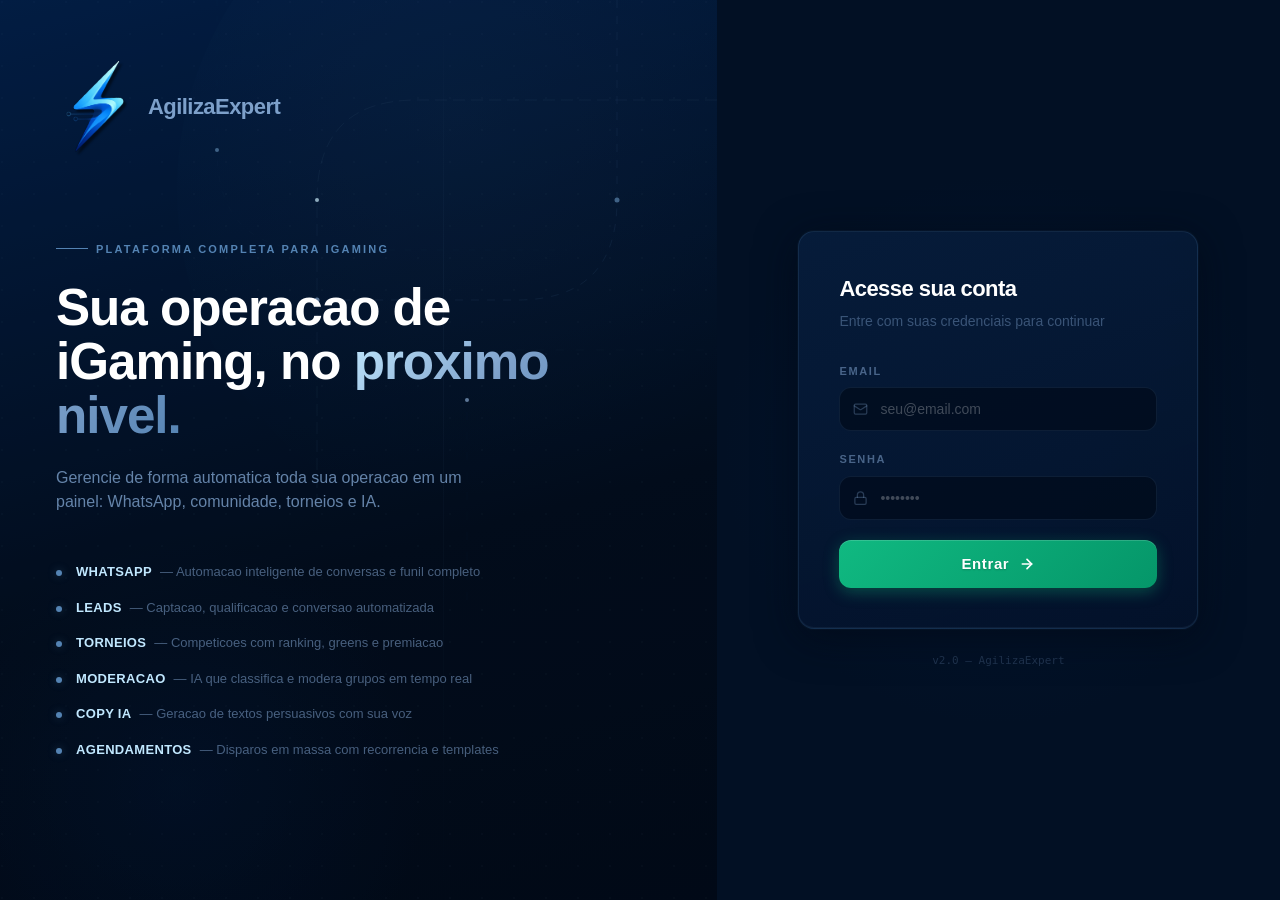
<file: index.html>
<!DOCTYPE html>
<html lang="pt-BR">
  <head>
    <meta charset="UTF-8" />
    <meta name="viewport" content="width=device-width, initial-scale=1.0" />
    <title>Allan Cabral - Leads Dashboard</title>
    <meta name="description" content="Dashboard de gerenciamento de leads - Allan Cabral" />
    <meta http-equiv="Content-Security-Policy" content="default-src 'self'; script-src 'self'; style-src 'self' 'unsafe-inline' https://fonts.googleapis.com; font-src 'self' data: https://fonts.gstatic.com; img-src 'self' data: blob: https:; connect-src 'self' https://albdkqpvoyfhziozgwlk.supabase.co wss://albdkqpvoyfhziozgwlk.supabase.co https://n8n-gend.srv1431760.hstgr.cloud https://n8n-n8n.04qisd.easypanel.host https://pedrooberlaender.uazapi.com; media-src 'self' blob: https://albdkqpvoyfhziozgwlk.supabase.co https://pedrooberlaender.uazapi.com; frame-src 'none'; object-src 'none'; base-uri 'self'" />
    <meta name="referrer" content="strict-origin-when-cross-origin" />
    <meta http-equiv="X-Content-Type-Options" content="nosniff" />
    <link rel="icon" type="image/svg+xml" href="./favicon.svg" />
    <link rel="preconnect" href="https://fonts.googleapis.com" />
    <link rel="preconnect" href="https://fonts.gstatic.com" crossorigin />
    <link href="https://fonts.googleapis.com/css2?family=Inter:wght@300;400;500;600;700;800&family=JetBrains+Mono:wght@400;500;600;700&family=Outfit:wght@300;400;500;600;700;800&family=Sora:wght@300;400;500;600;700;800&display=swap" rel="stylesheet" />
    <script type="module" crossorigin src="./assets/index-CDcN_D5j.js"></script>
    <link rel="modulepreload" crossorigin href="./assets/vendor-react-DMgpEtxc.js">
    <link rel="modulepreload" crossorigin href="./assets/vendor-supabase-DiuhUtcJ.js">
    <link rel="modulepreload" crossorigin href="./assets/vendor-utils-t7iXXqSM.js">
    <link rel="modulepreload" crossorigin href="./assets/vendor-charts-fhpSPtKL.js">
    <link rel="stylesheet" crossorigin href="./assets/index-CGCrNvKl.css">
  </head>
  <body class="bg-surface text-txt antialiased">
    <div id="root"></div>
  </body>
</html>
</file>
<file: assets/index-CGCrNvKl.css>
*,:before,:after{--tw-border-spacing-x: 0;--tw-border-spacing-y: 0;--tw-translate-x: 0;--tw-translate-y: 0;--tw-rotate: 0;--tw-skew-x: 0;--tw-skew-y: 0;--tw-scale-x: 1;--tw-scale-y: 1;--tw-pan-x: ;--tw-pan-y: ;--tw-pinch-zoom: ;--tw-scroll-snap-strictness: proximity;--tw-gradient-from-position: ;--tw-gradient-via-position: ;--tw-gradient-to-position: ;--tw-ordinal: ;--tw-slashed-zero: ;--tw-numeric-figure: ;--tw-numeric-spacing: ;--tw-numeric-fraction: ;--tw-ring-inset: ;--tw-ring-offset-width: 0px;--tw-ring-offset-color: #fff;--tw-ring-color: rgb(59 130 246 / .5);--tw-ring-offset-shadow: 0 0 #0000;--tw-ring-shadow: 0 0 #0000;--tw-shadow: 0 0 #0000;--tw-shadow-colored: 0 0 #0000;--tw-blur: ;--tw-brightness: ;--tw-contrast: ;--tw-grayscale: ;--tw-hue-rotate: ;--tw-invert: ;--tw-saturate: ;--tw-sepia: ;--tw-drop-shadow: ;--tw-backdrop-blur: ;--tw-backdrop-brightness: ;--tw-backdrop-contrast: ;--tw-backdrop-grayscale: ;--tw-backdrop-hue-rotate: ;--tw-backdrop-invert: ;--tw-backdrop-opacity: ;--tw-backdrop-saturate: ;--tw-backdrop-sepia: ;--tw-contain-size: ;--tw-contain-layout: ;--tw-contain-paint: ;--tw-contain-style: }::backdrop{--tw-border-spacing-x: 0;--tw-border-spacing-y: 0;--tw-translate-x: 0;--tw-translate-y: 0;--tw-rotate: 0;--tw-skew-x: 0;--tw-skew-y: 0;--tw-scale-x: 1;--tw-scale-y: 1;--tw-pan-x: ;--tw-pan-y: ;--tw-pinch-zoom: ;--tw-scroll-snap-strictness: proximity;--tw-gradient-from-position: ;--tw-gradient-via-position: ;--tw-gradient-to-position: ;--tw-ordinal: ;--tw-slashed-zero: ;--tw-numeric-figure: ;--tw-numeric-spacing: ;--tw-numeric-fraction: ;--tw-ring-inset: ;--tw-ring-offset-width: 0px;--tw-ring-offset-color: #fff;--tw-ring-color: rgb(59 130 246 / .5);--tw-ring-offset-shadow: 0 0 #0000;--tw-ring-shadow: 0 0 #0000;--tw-shadow: 0 0 #0000;--tw-shadow-colored: 0 0 #0000;--tw-blur: ;--tw-brightness: ;--tw-contrast: ;--tw-grayscale: ;--tw-hue-rotate: ;--tw-invert: ;--tw-saturate: ;--tw-sepia: ;--tw-drop-shadow: ;--tw-backdrop-blur: ;--tw-backdrop-brightness: ;--tw-backdrop-contrast: ;--tw-backdrop-grayscale: ;--tw-backdrop-hue-rotate: ;--tw-backdrop-invert: ;--tw-backdrop-opacity: ;--tw-backdrop-saturate: ;--tw-backdrop-sepia: ;--tw-contain-size: ;--tw-contain-layout: ;--tw-contain-paint: ;--tw-contain-style: }*,:before,:after{box-sizing:border-box;border-width:0;border-style:solid;border-color:#e5e7eb}:before,:after{--tw-content: ""}html,:host{line-height:1.5;-webkit-text-size-adjust:100%;-moz-tab-size:4;-o-tab-size:4;tab-size:4;font-family:ui-sans-serif,system-ui,sans-serif,"Apple Color Emoji","Segoe UI Emoji",Segoe UI Symbol,"Noto Color Emoji";font-feature-settings:normal;font-variation-settings:normal;-webkit-tap-highlight-color:transparent}body{margin:0;line-height:inherit}hr{height:0;color:inherit;border-top-width:1px}abbr:where([title]){-webkit-text-decoration:underline dotted;text-decoration:underline dotted}h1,h2,h3,h4,h5,h6{font-size:inherit;font-weight:inherit}a{color:inherit;text-decoration:inherit}b,strong{font-weight:bolder}code,kbd,samp,pre{font-family:JetBrains Mono,monospace;font-feature-settings:normal;font-variation-settings:normal;font-size:1em}small{font-size:80%}sub,sup{font-size:75%;line-height:0;position:relative;vertical-align:baseline}sub{bottom:-.25em}sup{top:-.5em}table{text-indent:0;border-color:inherit;border-collapse:collapse}button,input,optgroup,select,textarea{font-family:inherit;font-feature-settings:inherit;font-variation-settings:inherit;font-size:100%;font-weight:inherit;line-height:inherit;letter-spacing:inherit;color:inherit;margin:0;padding:0}button,select{text-transform:none}button,input:where([type=button]),input:where([type=reset]),input:where([type=submit]){-webkit-appearance:button;background-color:transparent;background-image:none}:-moz-focusring{outline:auto}:-moz-ui-invalid{box-shadow:none}progress{vertical-align:baseline}::-webkit-inner-spin-button,::-webkit-outer-spin-button{height:auto}[type=search]{-webkit-appearance:textfield;outline-offset:-2px}::-webkit-search-decoration{-webkit-appearance:none}::-webkit-file-upload-button{-webkit-appearance:button;font:inherit}summary{display:list-item}blockquote,dl,dd,h1,h2,h3,h4,h5,h6,hr,figure,p,pre{margin:0}fieldset{margin:0;padding:0}legend{padding:0}ol,ul,menu{list-style:none;margin:0;padding:0}dialog{padding:0}textarea{resize:vertical}input::-moz-placeholder,textarea::-moz-placeholder{opacity:1;color:#9ca3af}input::placeholder,textarea::placeholder{opacity:1;color:#9ca3af}button,[role=button]{cursor:pointer}:disabled{cursor:default}img,svg,video,canvas,audio,iframe,embed,object{display:block;vertical-align:middle}img,video{max-width:100%;height:auto}[hidden]:where(:not([hidden=until-found])){display:none}:root{--color-primary: #10b981;--color-primary-hover: #059669;--color-primary-rgb: 16, 185, 129;--color-primary-bg: rgba(16, 185, 129, .12);--color-primary-light: #34d399;transition:--color-primary .3s ease,--color-primary-hover .3s ease,--color-primary-bg .3s ease,--color-primary-light .3s ease}*:focus-visible{outline:none}*{scrollbar-width:thin;scrollbar-color:rgba(255,255,255,.08) transparent}*::-webkit-scrollbar{width:5px;height:5px}*::-webkit-scrollbar-track{background:transparent}*::-webkit-scrollbar-thumb{background:#ffffff14;border-radius:10px}*::-webkit-scrollbar-thumb:hover{background:#ffffff24}::-moz-selection{background:#3b82f640;color:#fff}::selection{background:#3b82f640;color:#fff}html,body,#root{overflow-x:hidden;max-width:100vw}body{font-family:Inter,Outfit,sans-serif;background:linear-gradient(135deg,#0a0a0f,#0d1117 40%,#0f0a1a);color:#fff;-webkit-font-smoothing:antialiased;-moz-osx-font-smoothing:grayscale;font-variant-numeric:tabular-nums}input,select,textarea{font-family:Inter,Outfit,sans-serif;caret-color:#ffffffb3;-webkit-appearance:none}input:focus,textarea:focus{-webkit-backdrop-filter:none!important;backdrop-filter:none!important}.glass-card{position:relative;overflow:hidden;border-radius:1rem;background:#ffffff0a;backdrop-filter:blur(20px);-webkit-backdrop-filter:blur(20px);border:1px solid rgba(255,255,255,.05);border-radius:16px;transition:all .3s ease}.glass-card:hover{background:#ffffff0d;border-color:#ffffff0d}.card-dark{position:relative;overflow:hidden;border-radius:1rem;background:#ffffff0a;backdrop-filter:blur(20px);-webkit-backdrop-filter:blur(20px);border:1px solid rgba(255,255,255,.05);border-radius:16px;transition:all .3s ease}.card-dark:hover{background:#ffffff0d;border-color:#ffffff0d}.card-dark-elevated{position:relative;overflow:hidden;border-radius:1rem;background:#ffffff0d;backdrop-filter:blur(24px);-webkit-backdrop-filter:blur(24px);border:1px solid rgba(255,255,255,.06);border-radius:16px;box-shadow:0 8px 32px #0000004d,0 24px 64px #00000026;transition:all .3s ease}.inner-item{background:#ffffff05;border:1px solid rgba(255,255,255,.04);border-radius:10px;padding:10px 12px;transition:all .2s ease}.inner-item:hover{background:#ffffff0a;border-color:#ffffff0a}.border-glow{border:1px solid rgba(59,130,246,.15);box-shadow:inset 0 0 20px #3b82f608}.input-dark{width:100%;border-radius:.75rem;padding:.625rem 1rem;--tw-text-opacity: 1;color:rgb(255 255 255 / var(--tw-text-opacity, 1));outline:2px solid transparent;outline-offset:2px;transition-property:all;transition-timing-function:cubic-bezier(.4,0,.2,1);transition-duration:.3s;background:#ffffff0a;border:1px solid rgba(255,255,255,.05);color-scheme:dark;caret-color:#fff9}.input-dark::-moz-placeholder{color:#ffffff59}.input-dark::placeholder{color:#ffffff59}.input-dark:focus{border-color:rgba(var(--color-primary-rgb),.4);box-shadow:0 0 0 3px rgba(var(--color-primary-rgb),.08),0 0 20px rgba(var(--color-primary-rgb),.05)}select{color-scheme:dark;background:#161b22f7;border:1px solid rgba(255,255,255,.1);border-radius:10px;color:#ffffffb3;padding:8px 32px 8px 12px;font-size:13px;font-weight:500;cursor:pointer;transition:all .15s ease;-webkit-appearance:none;-moz-appearance:none;appearance:none;background-image:url("data:image/svg+xml,%3Csvg xmlns='http://www.w3.org/2000/svg' width='12' height='12' viewBox='0 0 24 24' fill='none' stroke='%2360a5fa' stroke-width='2' stroke-linecap='round' stroke-linejoin='round'%3E%3Cpolyline points='6 9 12 15 18 9'%3E%3C/polyline%3E%3C/svg%3E");background-repeat:no-repeat;background-position:right 10px center}select:hover{border-color:#ffffff26;color:#fff}select:focus{outline:none;border-color:rgba(var(--color-primary-rgb),.4);box-shadow:0 0 0 3px rgba(var(--color-primary-rgb),.08);color:#fff}select option{background:#161b22;color:#fff;padding:8px 12px}select option:checked{background:rgba(var(--color-primary-rgb),.2);color:var(--color-primary-light)}select.input-dark{background:#161b22f7;border:1px solid rgba(255,255,255,.1)}.btn-primary{position:relative;overflow:hidden;border-radius:.75rem;padding:.625rem 1.5rem;font-weight:600;transition-property:all;transition-timing-function:cubic-bezier(.4,0,.2,1);transition-duration:.3s;background:linear-gradient(135deg,var(--color-primary) 0%,var(--color-primary-hover) 100%);color:#fff;box-shadow:0 2px 12px rgba(var(--color-primary-rgb),.2)}.btn-primary:hover{box-shadow:0 4px 20px rgba(var(--color-primary-rgb),.3),0 0 40px rgba(var(--color-primary-rgb),.1);transform:translateY(-1px)}.btn-primary:active{transform:translateY(0) scale(.98)}.noise-overlay{position:fixed;top:0;right:0;bottom:0;left:0;pointer-events:none;z-index:9999;opacity:.15;background-image:url("data:image/svg+xml,%3Csvg viewBox='0 0 512 512' xmlns='http://www.w3.org/2000/svg'%3E%3Cfilter id='n'%3E%3CfeTurbulence type='fractalNoise' baseFrequency='0.65' numOctaves='4' stitchTiles='stitch'/%3E%3C/filter%3E%3Crect width='100%25' height='100%25' filter='url(%23n)' opacity='0.03'/%3E%3C/svg%3E");mix-blend-mode:soft-light}.status-dot{position:relative}.status-dot:after{content:"";position:absolute;top:-2px;right:-2px;bottom:-2px;left:-2px;border-radius:50%;background:inherit;animation:breathe 2.5s ease-in-out infinite;opacity:.4}.sparkline-container{position:relative;overflow:hidden;mask-image:linear-gradient(to right,transparent 0%,black 10%,black 90%,transparent 100%);-webkit-mask-image:linear-gradient(to right,transparent 0%,black 10%,black 90%,transparent 100%)}.stagger-1{animation-delay:.05s}.stagger-2{animation-delay:.1s}.stagger-3{animation-delay:.15s}.stagger-4{animation-delay:.2s}.stagger-5{animation-delay:.25s}input[type=range]::-webkit-slider-thumb{-webkit-appearance:none;-moz-appearance:none;appearance:none;width:16px;height:16px;border-radius:50%;background:#3b82f6;cursor:pointer;border:2px solid #0a0a0f;box-shadow:0 0 8px #3b82f64d;-webkit-transition:box-shadow .2s;transition:box-shadow .2s}input[type=range]::-webkit-slider-thumb:hover{box-shadow:0 0 16px #3b82f680}input[type=range]::-moz-range-thumb{width:16px;height:16px;border-radius:50%;background:#3b82f6;cursor:pointer;border:2px solid #0a0a0f;box-shadow:0 0 8px #3b82f64d}.sidebar-glass{background:#0c0c14;border-right:1px solid rgba(255,255,255,.04)}.sr-only{position:absolute;width:1px;height:1px;padding:0;margin:-1px;overflow:hidden;clip:rect(0,0,0,0);white-space:nowrap;border-width:0}.pointer-events-none{pointer-events:none}.visible{visibility:visible}.collapse{visibility:collapse}.fixed{position:fixed}.absolute{position:absolute}.relative{position:relative}.sticky{position:sticky}.-inset-1{top:-.25rem;right:-.25rem;bottom:-.25rem;left:-.25rem}.inset-0{top:0;right:0;bottom:0;left:0}.inset-x-0{left:0;right:0}.-left-2{left:-.5rem}.-right-1{right:-.25rem}.-right-10{right:-2.5rem}.-right-3{right:-.75rem}.-right-40{right:-10rem}.-top-1{top:-.25rem}.-top-10{top:-2.5rem}.-top-40{top:-10rem}.-top-px{top:-1px}.bottom-0{bottom:0}.bottom-3{bottom:.75rem}.bottom-6{bottom:1.5rem}.bottom-\[-15\%\]{bottom:-15%}.bottom-full{bottom:100%}.left-0{left:0}.left-0\.5{left:.125rem}.left-1\/2{left:50%}.left-1\/4{left:25%}.left-2\.5{left:.625rem}.left-3{left:.75rem}.left-3\.5{left:.875rem}.left-4{left:1rem}.left-\[-10\%\]{left:-10%}.left-\[3px\]{left:3px}.left-full{left:100%}.right-0{right:0}.right-1{right:.25rem}.right-1\/4{right:25%}.right-2\.5{right:.625rem}.right-3{right:.75rem}.right-5{right:1.25rem}.right-6{right:1.5rem}.right-\[38\%\]{right:38%}.top-0{top:0}.top-0\.5{top:.125rem}.top-1{top:.25rem}.top-1\/2{top:50%}.top-1\/3{top:33.333333%}.top-5{top:1.25rem}.top-6{top:1.5rem}.top-\[2px\]{top:2px}.top-\[3px\]{top:3px}.top-full{top:100%}.z-10{z-index:10}.z-20{z-index:20}.z-30{z-index:30}.z-50{z-index:50}.z-\[100\]{z-index:100}.z-\[101\]{z-index:101}.z-\[1\]{z-index:1}.z-\[9999\]{z-index:9999}.mx-3{margin-left:.75rem;margin-right:.75rem}.mx-4{margin-left:1rem;margin-right:1rem}.mx-auto{margin-left:auto;margin-right:auto}.my-1{margin-top:.25rem;margin-bottom:.25rem}.my-5{margin-top:1.25rem;margin-bottom:1.25rem}.-mt-px{margin-top:-1px}.mb-0\.5{margin-bottom:.125rem}.mb-1{margin-bottom:.25rem}.mb-1\.5{margin-bottom:.375rem}.mb-10{margin-bottom:2.5rem}.mb-12{margin-bottom:3rem}.mb-2{margin-bottom:.5rem}.mb-2\.5{margin-bottom:.625rem}.mb-3{margin-bottom:.75rem}.mb-4{margin-bottom:1rem}.mb-5{margin-bottom:1.25rem}.mb-6{margin-bottom:1.5rem}.mb-8{margin-bottom:2rem}.ml-0\.5{margin-left:.125rem}.ml-1{margin-left:.25rem}.ml-1\.5{margin-left:.375rem}.ml-2{margin-left:.5rem}.ml-\[26px\]{margin-left:26px}.ml-auto{margin-left:auto}.mr-1{margin-right:.25rem}.mr-2{margin-right:.5rem}.mr-3{margin-right:.75rem}.mt-0{margin-top:0}.mt-0\.5{margin-top:.125rem}.mt-1{margin-top:.25rem}.mt-1\.5{margin-top:.375rem}.mt-2{margin-top:.5rem}.mt-2\.5{margin-top:.625rem}.mt-3{margin-top:.75rem}.mt-4{margin-top:1rem}.mt-5{margin-top:1.25rem}.mt-6{margin-top:1.5rem}.mt-\[2px\]{margin-top:2px}.mt-auto{margin-top:auto}.block{display:block}.inline-block{display:inline-block}.inline{display:inline}.flex{display:flex}.inline-flex{display:inline-flex}.table{display:table}.grid{display:grid}.hidden{display:none}.h-1\.5{height:.375rem}.h-10{height:2.5rem}.h-11{height:2.75rem}.h-12{height:3rem}.h-14{height:3.5rem}.h-16{height:4rem}.h-2{height:.5rem}.h-2\.5{height:.625rem}.h-20{height:5rem}.h-24{height:6rem}.h-28{height:7rem}.h-3{height:.75rem}.h-3\.5{height:.875rem}.h-32{height:8rem}.h-36{height:9rem}.h-4{height:1rem}.h-40{height:10rem}.h-44{height:11rem}.h-48{height:12rem}.h-5{height:1.25rem}.h-6{height:1.5rem}.h-64{height:16rem}.h-7{height:1.75rem}.h-72{height:18rem}.h-8{height:2rem}.h-9{height:2.25rem}.h-96{height:24rem}.h-\[100px\]{height:100px}.h-\[10px\]{height:10px}.h-\[11px\]{height:11px}.h-\[140px\]{height:140px}.h-\[15px\]{height:15px}.h-\[160px\]{height:160px}.h-\[18px\]{height:18px}.h-\[1px\]{height:1px}.h-\[200px\]{height:200px}.h-\[22px\]{height:22px}.h-\[24px\]{height:24px}.h-\[280px\]{height:280px}.h-\[2px\]{height:2px}.h-\[300px\]{height:300px}.h-\[32px\]{height:32px}.h-\[3px\]{height:3px}.h-\[42px\]{height:42px}.h-\[500px\]{height:500px}.h-\[56px\]{height:56px}.h-\[600px\]{height:600px}.h-\[6px\]{height:6px}.h-\[700px\]{height:700px}.h-\[72px\]{height:72px}.h-\[73px\]{height:73px}.h-\[calc\(100vh-2rem\)\]{height:calc(100vh - 2rem)}.h-fit{height:-moz-fit-content;height:fit-content}.h-full{height:100%}.h-px{height:1px}.h-screen{height:100vh}.max-h-0{max-height:0px}.max-h-\[200px\]{max-height:200px}.max-h-\[220px\]{max-height:220px}.max-h-\[240px\]{max-height:240px}.max-h-\[260px\]{max-height:260px}.max-h-\[300px\]{max-height:300px}.max-h-\[340px\]{max-height:340px}.max-h-\[5000px\]{max-height:5000px}.max-h-\[70vh\]{max-height:70vh}.max-h-\[80vh\]{max-height:80vh}.max-h-\[85vh\]{max-height:85vh}.max-h-\[90vh\]{max-height:90vh}.max-h-full{max-height:100%}.min-h-0{min-height:0px}.min-h-\[120px\]{min-height:120px}.min-h-\[18px\]{min-height:18px}.min-h-\[38px\]{min-height:38px}.min-h-\[80px\]{min-height:80px}.min-h-screen{min-height:100vh}.w-1\.5{width:.375rem}.w-10{width:2.5rem}.w-11{width:2.75rem}.w-12{width:3rem}.w-14{width:3.5rem}.w-16{width:4rem}.w-2{width:.5rem}.w-2\.5{width:.625rem}.w-20{width:5rem}.w-24{width:6rem}.w-28{width:7rem}.w-3{width:.75rem}.w-3\.5{width:.875rem}.w-32{width:8rem}.w-36{width:9rem}.w-4{width:1rem}.w-40{width:10rem}.w-44{width:11rem}.w-48{width:12rem}.w-5{width:1.25rem}.w-56{width:14rem}.w-6{width:1.5rem}.w-64{width:16rem}.w-7{width:1.75rem}.w-72{width:18rem}.w-8{width:2rem}.w-80{width:20rem}.w-9{width:2.25rem}.w-\[10px\]{width:10px}.w-\[11px\]{width:11px}.w-\[140px\]{width:140px}.w-\[15px\]{width:15px}.w-\[18px\]{width:18px}.w-\[200px\]{width:200px}.w-\[22px\]{width:22px}.w-\[260px\]{width:260px}.w-\[280px\]{width:280px}.w-\[300px\]{width:300px}.w-\[3px\]{width:3px}.w-\[400px\]{width:400px}.w-\[42px\]{width:42px}.w-\[44px\]{width:44px}.w-\[500px\]{width:500px}.w-\[52px\]{width:52px}.w-\[600px\]{width:600px}.w-\[700px\]{width:700px}.w-\[72px\]{width:72px}.w-\[calc\(100\%-2rem\)\]{width:calc(100% - 2rem)}.w-fit{width:-moz-fit-content;width:fit-content}.w-full{width:100%}.w-px{width:1px}.min-w-0{min-width:0px}.min-w-5{min-width:1.25rem}.min-w-\[1200px\]{min-width:1200px}.min-w-\[180px\]{min-width:180px}.min-w-\[18px\]{min-width:18px}.min-w-\[200px\]{min-width:200px}.min-w-\[220px\]{min-width:220px}.min-w-\[240px\]{min-width:240px}.min-w-\[28px\]{min-width:28px}.min-w-\[32px\]{min-width:32px}.min-w-\[640px\]{min-width:640px}.min-w-\[900px\]{min-width:900px}.max-w-2xl{max-width:42rem}.max-w-3xl{max-width:48rem}.max-w-4xl{max-width:56rem}.max-w-\[120px\]{max-width:120px}.max-w-\[160px\]{max-width:160px}.max-w-\[180px\]{max-width:180px}.max-w-\[200px\]{max-width:200px}.max-w-\[220px\]{max-width:220px}.max-w-\[260px\]{max-width:260px}.max-w-\[280px\]{max-width:280px}.max-w-\[400px\]{max-width:400px}.max-w-\[420px\]{max-width:420px}.max-w-\[480px\]{max-width:480px}.max-w-\[540px\]{max-width:540px}.max-w-\[65\%\]{max-width:65%}.max-w-\[800px\]{max-width:800px}.max-w-\[85\%\]{max-width:85%}.max-w-\[90vw\]{max-width:90vw}.max-w-lg{max-width:32rem}.max-w-md{max-width:28rem}.max-w-sm{max-width:24rem}.max-w-xs{max-width:20rem}.flex-1{flex:1 1 0%}.flex-\[1\.3\]{flex:1.3}.flex-shrink-0,.shrink-0{flex-shrink:0}.-translate-x-1\/2{--tw-translate-x: -50%;transform:translate(var(--tw-translate-x),var(--tw-translate-y)) rotate(var(--tw-rotate)) skew(var(--tw-skew-x)) skewY(var(--tw-skew-y)) scaleX(var(--tw-scale-x)) scaleY(var(--tw-scale-y))}.-translate-y-1\/2{--tw-translate-y: -50%;transform:translate(var(--tw-translate-x),var(--tw-translate-y)) rotate(var(--tw-rotate)) skew(var(--tw-skew-x)) skewY(var(--tw-skew-y)) scaleX(var(--tw-scale-x)) scaleY(var(--tw-scale-y))}.translate-x-1{--tw-translate-x: .25rem;transform:translate(var(--tw-translate-x),var(--tw-translate-y)) rotate(var(--tw-rotate)) skew(var(--tw-skew-x)) skewY(var(--tw-skew-y)) scaleX(var(--tw-scale-x)) scaleY(var(--tw-scale-y))}.translate-x-5{--tw-translate-x: 1.25rem;transform:translate(var(--tw-translate-x),var(--tw-translate-y)) rotate(var(--tw-rotate)) skew(var(--tw-skew-x)) skewY(var(--tw-skew-y)) scaleX(var(--tw-scale-x)) scaleY(var(--tw-scale-y))}.translate-x-\[18px\]{--tw-translate-x: 18px;transform:translate(var(--tw-translate-x),var(--tw-translate-y)) rotate(var(--tw-rotate)) skew(var(--tw-skew-x)) skewY(var(--tw-skew-y)) scaleX(var(--tw-scale-x)) scaleY(var(--tw-scale-y))}.translate-x-\[22px\]{--tw-translate-x: 22px;transform:translate(var(--tw-translate-x),var(--tw-translate-y)) rotate(var(--tw-rotate)) skew(var(--tw-skew-x)) skewY(var(--tw-skew-y)) scaleX(var(--tw-scale-x)) scaleY(var(--tw-scale-y))}.rotate-180{--tw-rotate: 180deg;transform:translate(var(--tw-translate-x),var(--tw-translate-y)) rotate(var(--tw-rotate)) skew(var(--tw-skew-x)) skewY(var(--tw-skew-y)) scaleX(var(--tw-scale-x)) scaleY(var(--tw-scale-y))}.transform{transform:translate(var(--tw-translate-x),var(--tw-translate-y)) rotate(var(--tw-rotate)) skew(var(--tw-skew-x)) skewY(var(--tw-skew-y)) scaleX(var(--tw-scale-x)) scaleY(var(--tw-scale-y))}.animate-\[fadeIn_150ms_ease-out\]{animation:fadeIn .15s ease-out}.animate-\[fadeScale_0\.5s_ease-out_0\.1s_both\]{animation:fadeScale .5s ease-out .1s both}.animate-\[fadeScale_0\.5s_ease-out_0\.2s_both\]{animation:fadeScale .5s ease-out .2s both}@keyframes fadeScale{0%{opacity:0;transform:scale(.9) translateY(12px)}to{opacity:1;transform:scale(1) translateY(0)}}.animate-\[fadeScale_0\.5s_ease-out_both\]{animation:fadeScale .5s ease-out both}@keyframes shimmer{0%{background-position:-200% 0}to{background-position:200% 0}}.animate-\[shimmer_1\.5s_infinite\]{animation:shimmer 1.5s infinite}.animate-\[slideDown_150ms_ease-out\]{animation:slideDown .15s ease-out}.animate-\[slideUp_150ms_ease-out\]{animation:slideUp .15s ease-out}.animate-\[slideUp_200ms_ease-out\]{animation:slideUp .2s ease-out}.animate-\[slideUp_300ms_ease-out_both\]{animation:slideUp .3s ease-out both}@keyframes breathe{0%,to{opacity:.4;transform:scale(1)}50%{opacity:1;transform:scale(1.15)}}.animate-breathe{animation:breathe 2.5s ease-in-out infinite}@keyframes countUp{0%{opacity:0;transform:translateY(8px)}to{opacity:1;transform:translateY(0)}}.animate-count-up{animation:countUp .8s cubic-bezier(.22,1,.36,1) forwards}@keyframes fadeIn{0%{opacity:0}to{opacity:1}}.animate-fade-in{animation:fadeIn .6s cubic-bezier(.22,1,.36,1) forwards}@keyframes glowPulse{0%,to{box-shadow:0 0 20px #3b82f60d}50%{box-shadow:0 0 40px #3b82f61f}}.animate-glow-pulse{animation:glowPulse 3s ease-in-out infinite}@keyframes pulse{50%{opacity:.5}}.animate-pulse{animation:pulse 2s cubic-bezier(.4,0,.6,1) infinite}@keyframes slideInRight{0%{opacity:0;transform:translate(-12px)}to{opacity:1;transform:translate(0)}}.animate-slide-in-right{animation:slideInRight .5s cubic-bezier(.22,1,.36,1) forwards}@keyframes slideUp{0%{opacity:0;transform:translateY(16px) scale(.98)}to{opacity:1;transform:translateY(0) scale(1)}}.animate-slide-up{animation:slideUp .7s cubic-bezier(.22,1,.36,1) forwards}@keyframes spin{to{transform:rotate(360deg)}}.animate-spin{animation:spin 1s linear infinite}.cursor-default{cursor:default}.cursor-not-allowed{cursor:not-allowed}.cursor-pointer{cursor:pointer}.touch-none{touch-action:none}.select-none{-webkit-user-select:none;-moz-user-select:none;user-select:none}.select-all{-webkit-user-select:all;-moz-user-select:all;user-select:all}.resize-none{resize:none}.resize-y{resize:vertical}.resize{resize:both}.appearance-none{-webkit-appearance:none;-moz-appearance:none;appearance:none}.grid-cols-1{grid-template-columns:repeat(1,minmax(0,1fr))}.grid-cols-2{grid-template-columns:repeat(2,minmax(0,1fr))}.grid-cols-3{grid-template-columns:repeat(3,minmax(0,1fr))}.grid-cols-4{grid-template-columns:repeat(4,minmax(0,1fr))}.grid-cols-7{grid-template-columns:repeat(7,minmax(0,1fr))}.flex-col{flex-direction:column}.flex-wrap{flex-wrap:wrap}.items-start{align-items:flex-start}.items-end{align-items:flex-end}.items-center{align-items:center}.items-baseline{align-items:baseline}.items-stretch{align-items:stretch}.justify-start{justify-content:flex-start}.justify-end{justify-content:flex-end}.justify-center{justify-content:center}.justify-between{justify-content:space-between}.gap-0{gap:0px}.gap-0\.5{gap:.125rem}.gap-1{gap:.25rem}.gap-1\.5{gap:.375rem}.gap-2{gap:.5rem}.gap-2\.5{gap:.625rem}.gap-3{gap:.75rem}.gap-3\.5{gap:.875rem}.gap-4{gap:1rem}.gap-5{gap:1.25rem}.gap-6{gap:1.5rem}.gap-\[2px\]{gap:2px}.space-y-0\.5>:not([hidden])~:not([hidden]){--tw-space-y-reverse: 0;margin-top:calc(.125rem * calc(1 - var(--tw-space-y-reverse)));margin-bottom:calc(.125rem * var(--tw-space-y-reverse))}.space-y-1>:not([hidden])~:not([hidden]){--tw-space-y-reverse: 0;margin-top:calc(.25rem * calc(1 - var(--tw-space-y-reverse)));margin-bottom:calc(.25rem * var(--tw-space-y-reverse))}.space-y-1\.5>:not([hidden])~:not([hidden]){--tw-space-y-reverse: 0;margin-top:calc(.375rem * calc(1 - var(--tw-space-y-reverse)));margin-bottom:calc(.375rem * var(--tw-space-y-reverse))}.space-y-10>:not([hidden])~:not([hidden]){--tw-space-y-reverse: 0;margin-top:calc(2.5rem * calc(1 - var(--tw-space-y-reverse)));margin-bottom:calc(2.5rem * var(--tw-space-y-reverse))}.space-y-2>:not([hidden])~:not([hidden]){--tw-space-y-reverse: 0;margin-top:calc(.5rem * calc(1 - var(--tw-space-y-reverse)));margin-bottom:calc(.5rem * var(--tw-space-y-reverse))}.space-y-2\.5>:not([hidden])~:not([hidden]){--tw-space-y-reverse: 0;margin-top:calc(.625rem * calc(1 - var(--tw-space-y-reverse)));margin-bottom:calc(.625rem * var(--tw-space-y-reverse))}.space-y-3>:not([hidden])~:not([hidden]){--tw-space-y-reverse: 0;margin-top:calc(.75rem * calc(1 - var(--tw-space-y-reverse)));margin-bottom:calc(.75rem * var(--tw-space-y-reverse))}.space-y-4>:not([hidden])~:not([hidden]){--tw-space-y-reverse: 0;margin-top:calc(1rem * calc(1 - var(--tw-space-y-reverse)));margin-bottom:calc(1rem * var(--tw-space-y-reverse))}.space-y-5>:not([hidden])~:not([hidden]){--tw-space-y-reverse: 0;margin-top:calc(1.25rem * calc(1 - var(--tw-space-y-reverse)));margin-bottom:calc(1.25rem * var(--tw-space-y-reverse))}.space-y-6>:not([hidden])~:not([hidden]){--tw-space-y-reverse: 0;margin-top:calc(1.5rem * calc(1 - var(--tw-space-y-reverse)));margin-bottom:calc(1.5rem * var(--tw-space-y-reverse))}.space-y-8>:not([hidden])~:not([hidden]){--tw-space-y-reverse: 0;margin-top:calc(2rem * calc(1 - var(--tw-space-y-reverse)));margin-bottom:calc(2rem * var(--tw-space-y-reverse))}.divide-y>:not([hidden])~:not([hidden]){--tw-divide-y-reverse: 0;border-top-width:calc(1px * calc(1 - var(--tw-divide-y-reverse)));border-bottom-width:calc(1px * var(--tw-divide-y-reverse))}.divide-surface-300\/10>:not([hidden])~:not([hidden]){border-color:#3f3f461a}.divide-white\/\[0\.03\]>:not([hidden])~:not([hidden]){border-color:#ffffff08}.self-start{align-self:flex-start}.self-center{align-self:center}.self-stretch{align-self:stretch}.overflow-hidden{overflow:hidden}.\!overflow-visible{overflow:visible!important}.overflow-x-auto{overflow-x:auto}.overflow-y-auto{overflow-y:auto}.overflow-x-hidden{overflow-x:hidden}.overflow-y-visible{overflow-y:visible}.truncate{overflow:hidden;text-overflow:ellipsis;white-space:nowrap}.text-ellipsis{text-overflow:ellipsis}.whitespace-normal{white-space:normal}.whitespace-nowrap{white-space:nowrap}.whitespace-pre-line{white-space:pre-line}.whitespace-pre-wrap{white-space:pre-wrap}.break-words{overflow-wrap:break-word}.\!rounded-md{border-radius:.375rem!important}.rounded{border-radius:.25rem}.rounded-2xl{border-radius:1rem}.rounded-\[10px\]{border-radius:10px}.rounded-\[14px\]{border-radius:14px}.rounded-\[6px\]{border-radius:6px}.rounded-full{border-radius:9999px}.rounded-lg{border-radius:.5rem}.rounded-md{border-radius:.375rem}.rounded-xl{border-radius:.75rem}.rounded-l-full{border-top-left-radius:9999px;border-bottom-left-radius:9999px}.rounded-l-none{border-top-left-radius:0;border-bottom-left-radius:0}.rounded-r-full{border-top-right-radius:9999px;border-bottom-right-radius:9999px}.rounded-r-lg{border-top-right-radius:.5rem;border-bottom-right-radius:.5rem}.rounded-t-2xl{border-top-left-radius:1rem;border-top-right-radius:1rem}.rounded-tr-sm{border-top-right-radius:.125rem}.border{border-width:1px}.border-2{border-width:2px}.border-b{border-bottom-width:1px}.border-b-0{border-bottom-width:0px}.border-t{border-top-width:1px}.border-dashed{border-style:dashed}.border-none{border-style:none}.\!border-rose-500\/50{border-color:#f43f5e80!important}.border-\[\#004AFF\]\/10{border-color:#004aff1a}.border-\[\#004AFF\]\/15{border-color:#004aff26}.border-\[\#004AFF\]\/20{border-color:#004aff33}.border-\[\#004AFF\]\/30{border-color:#004aff4d}.border-\[\#004AFF\]\/40{border-color:#004aff66}.border-\[\#1e1e22\]{--tw-border-opacity: 1;border-color:rgb(30 30 34 / var(--tw-border-opacity, 1))}.border-\[\#2a2a2a\]{--tw-border-opacity: 1;border-color:rgb(42 42 42 / var(--tw-border-opacity, 1))}.border-\[\#2a2a2e\]{--tw-border-opacity: 1;border-color:rgb(42 42 46 / var(--tw-border-opacity, 1))}.border-\[\#3b82f6\]\/30{border-color:#3b82f64d}.border-\[\#C0C0C0\]\/15{border-color:#c0c0c026}.border-\[\#CD7F32\]\/15{border-color:#cd7f3226}.border-\[\#FFD700\]\/20{border-color:#ffd70033}.border-\[\#FFD700\]\/\[0\.12\]{border-color:#ffd7001f}.border-accent\/20{border-color:#3b82f633}.border-accent\/25{border-color:#3b82f640}.border-amber-500\/10{border-color:#f59e0b1a}.border-amber-500\/15{border-color:#f59e0b26}.border-amber-500\/20{border-color:#f59e0b33}.border-amber-500\/30{border-color:#f59e0b4d}.border-amber-500\/40{border-color:#f59e0b66}.border-blue-500\/20{border-color:#3b82f633}.border-blue-600\/10{border-color:#2563eb1a}.border-emerald-500\/20{border-color:#10b98133}.border-emerald-500\/25{border-color:#10b98140}.border-emerald-500\/30{border-color:#10b9814d}.border-orange-500\/20{border-color:#f9731633}.border-primary{border-color:var(--color-primary)}.border-primary-bg{border-color:var(--color-primary-bg)}.border-red-500\/20{border-color:#ef444433}.border-rose-500\/10{border-color:#f43f5e1a}.border-rose-500\/20{border-color:#f43f5e33}.border-rose-500\/40{border-color:#f43f5e66}.border-sky-500\/10{border-color:#0ea5e91a}.border-sky-500\/15{border-color:#0ea5e926}.border-sky-500\/20{border-color:#0ea5e933}.border-sky-500\/25{border-color:#0ea5e940}.border-sky-500\/30{border-color:#0ea5e94d}.border-sky-500\/40{border-color:#0ea5e966}.border-surface-200{--tw-border-opacity: 1;border-color:rgb(35 35 40 / var(--tw-border-opacity, 1))}.border-surface-300\/10{border-color:#3f3f461a}.border-surface-300\/15{border-color:#3f3f4626}.border-surface-300\/20{border-color:#3f3f4633}.border-surface-300\/30{border-color:#3f3f464d}.border-surface-300\/40{border-color:#3f3f4666}.border-surface-300\/5{border-color:#3f3f460d}.border-surface-300\/60{border-color:#3f3f4699}.border-transparent{border-color:transparent}.border-violet-500\/20{border-color:#8b5cf633}.border-violet-500\/40{border-color:#8b5cf666}.border-white\/10{border-color:#ffffff1a}.border-white\/\[0\.03\]{border-color:#ffffff08}.border-white\/\[0\.04\]{border-color:#ffffff0a}.border-white\/\[0\.06\]{border-color:#ffffff0f}.border-white\/\[0\.08\]{border-color:#ffffff14}.border-white\/\[0\.12\]{border-color:#ffffff1f}.border-yellow-500\/15{border-color:#eab30826}.border-yellow-500\/20{border-color:#eab30833}.border-zinc-500\/20{border-color:#71717a33}.border-zinc-600\/30{border-color:#52525b4d}.border-zinc-700{--tw-border-opacity: 1;border-color:rgb(63 63 70 / var(--tw-border-opacity, 1))}.border-zinc-700\/40{border-color:#3f3f4666}.border-zinc-700\/60{border-color:#3f3f4699}.border-t-\[var\(--color-primary\)\]{border-top-color:var(--color-primary)}.border-t-accent{--tw-border-opacity: 1;border-top-color:rgb(59 130 246 / var(--tw-border-opacity, 1))}.\!bg-surface-200\/30{background-color:#2323284d!important}.bg-\[\#004AFF\]{--tw-bg-opacity: 1;background-color:rgb(0 74 255 / var(--tw-bg-opacity, 1))}.bg-\[\#004AFF\]\/10{background-color:#004aff1a}.bg-\[\#004AFF\]\/5{background-color:#004aff0d}.bg-\[\#004AFF\]\/\[0\.02\]{background-color:#004aff05}.bg-\[\#004AFF\]\/\[0\.04\]{background-color:#004aff0a}.bg-\[\#005c4b\]{--tw-bg-opacity: 1;background-color:rgb(0 92 75 / var(--tw-bg-opacity, 1))}.bg-\[\#0a0a0a\]{--tw-bg-opacity: 1;background-color:rgb(10 10 10 / var(--tw-bg-opacity, 1))}.bg-\[\#0e0e10\]{--tw-bg-opacity: 1;background-color:rgb(14 14 16 / var(--tw-bg-opacity, 1))}.bg-\[\#111111\]{--tw-bg-opacity: 1;background-color:rgb(17 17 17 / var(--tw-bg-opacity, 1))}.bg-\[\#111114\]{--tw-bg-opacity: 1;background-color:rgb(17 17 20 / var(--tw-bg-opacity, 1))}.bg-\[\#1a1a1e\]{--tw-bg-opacity: 1;background-color:rgb(26 26 30 / var(--tw-bg-opacity, 1))}.bg-\[\#2a2a2a\]{--tw-bg-opacity: 1;background-color:rgb(42 42 42 / var(--tw-bg-opacity, 1))}.bg-\[\#374151\]{--tw-bg-opacity: 1;background-color:rgb(55 65 81 / var(--tw-bg-opacity, 1))}.bg-\[\#3b82f6\]\/15{background-color:#3b82f626}.bg-\[\#C0C0C0\]\/\[0\.02\]{background-color:#c0c0c005}.bg-\[\#CD7F32\]\/\[0\.02\]{background-color:#cd7f3205}.bg-\[\#FFD700\]\/80{background-color:#ffd700cc}.bg-\[\#FFD700\]\/\[0\.03\]{background-color:#ffd70008}.bg-\[\#FFD700\]\/\[0\.08\]{background-color:#ffd70014}.bg-accent{--tw-bg-opacity: 1;background-color:rgb(59 130 246 / var(--tw-bg-opacity, 1))}.bg-accent-dim{background-color:#3b82f61f}.bg-accent\/10{background-color:#3b82f61a}.bg-accent\/20{background-color:#3b82f633}.bg-amber-400{--tw-bg-opacity: 1;background-color:rgb(251 191 36 / var(--tw-bg-opacity, 1))}.bg-amber-400\/10{background-color:#fbbf241a}.bg-amber-500{--tw-bg-opacity: 1;background-color:rgb(245 158 11 / var(--tw-bg-opacity, 1))}.bg-amber-500\/10{background-color:#f59e0b1a}.bg-amber-500\/15{background-color:#f59e0b26}.bg-amber-500\/20{background-color:#f59e0b33}.bg-amber-500\/60{background-color:#f59e0b99}.bg-amber-500\/\[0\.03\]{background-color:#f59e0b08}.bg-amber-500\/\[0\.04\]{background-color:#f59e0b0a}.bg-black\/30{background-color:#0000004d}.bg-black\/60{background-color:#0009}.bg-black\/70{background-color:#000000b3}.bg-blue-400{--tw-bg-opacity: 1;background-color:rgb(96 165 250 / var(--tw-bg-opacity, 1))}.bg-blue-500\/10{background-color:#3b82f61a}.bg-blue-600\/10{background-color:#2563eb1a}.bg-blue-600\/\[0\.03\]{background-color:#2563eb08}.bg-blue-600\/\[0\.04\]{background-color:#2563eb0a}.bg-emerald-400{--tw-bg-opacity: 1;background-color:rgb(52 211 153 / var(--tw-bg-opacity, 1))}.bg-emerald-500{--tw-bg-opacity: 1;background-color:rgb(16 185 129 / var(--tw-bg-opacity, 1))}.bg-emerald-500\/10{background-color:#10b9811a}.bg-emerald-500\/15{background-color:#10b98126}.bg-emerald-500\/20{background-color:#10b98133}.bg-emerald-500\/40{background-color:#10b98166}.bg-emerald-500\/5{background-color:#10b9810d}.bg-emerald-500\/\[0\.06\]{background-color:#10b9810f}.bg-emerald-600{--tw-bg-opacity: 1;background-color:rgb(5 150 105 / var(--tw-bg-opacity, 1))}.bg-green-400\/10{background-color:#4ade801a}.bg-green-500\/\[0\.04\]{background-color:#22c55e0a}.bg-orange-400{--tw-bg-opacity: 1;background-color:rgb(251 146 60 / var(--tw-bg-opacity, 1))}.bg-orange-500\/10{background-color:#f973161a}.bg-pink-500\/10{background-color:#ec48991a}.bg-primary{background-color:var(--color-primary)}.bg-primary-bg{background-color:var(--color-primary-bg)}.bg-primary-hover{background-color:var(--color-primary-hover)}.bg-primary-light{background-color:var(--color-primary-light)}.bg-purple-500\/10{background-color:#a855f71a}.bg-red-400{--tw-bg-opacity: 1;background-color:rgb(248 113 113 / var(--tw-bg-opacity, 1))}.bg-red-500\/10{background-color:#ef44441a}.bg-red-500\/15{background-color:#ef444426}.bg-red-500\/40{background-color:#ef444466}.bg-red-500\/5{background-color:#ef44440d}.bg-red-500\/80{background-color:#ef4444cc}.bg-red-600{--tw-bg-opacity: 1;background-color:rgb(220 38 38 / var(--tw-bg-opacity, 1))}.bg-rose-400{--tw-bg-opacity: 1;background-color:rgb(251 113 133 / var(--tw-bg-opacity, 1))}.bg-rose-500{--tw-bg-opacity: 1;background-color:rgb(244 63 94 / var(--tw-bg-opacity, 1))}.bg-rose-500\/10{background-color:#f43f5e1a}.bg-rose-500\/15{background-color:#f43f5e26}.bg-rose-500\/80{background-color:#f43f5ecc}.bg-sky-400{--tw-bg-opacity: 1;background-color:rgb(56 189 248 / var(--tw-bg-opacity, 1))}.bg-sky-500{--tw-bg-opacity: 1;background-color:rgb(14 165 233 / var(--tw-bg-opacity, 1))}.bg-sky-500\/10{background-color:#0ea5e91a}.bg-sky-500\/15{background-color:#0ea5e926}.bg-sky-500\/20{background-color:#0ea5e933}.bg-sky-500\/5{background-color:#0ea5e90d}.bg-sky-500\/\[0\.03\]{background-color:#0ea5e908}.bg-sky-500\/\[0\.04\]{background-color:#0ea5e90a}.bg-sky-500\/\[0\.06\]{background-color:#0ea5e90f}.bg-sky-600{--tw-bg-opacity: 1;background-color:rgb(2 132 199 / var(--tw-bg-opacity, 1))}.bg-surface{--tw-bg-opacity: 1;background-color:rgb(10 10 15 / var(--tw-bg-opacity, 1))}.bg-surface-100{--tw-bg-opacity: 1;background-color:rgb(26 26 30 / var(--tw-bg-opacity, 1))}.bg-surface-200\/20{background-color:#23232833}.bg-surface-200\/30{background-color:#2323284d}.bg-surface-200\/40{background-color:#23232866}.bg-surface-200\/50{background-color:#23232880}.bg-surface-200\/60{background-color:#23232899}.bg-surface-300\/10{background-color:#3f3f461a}.bg-surface-300\/15{background-color:#3f3f4626}.bg-surface-300\/20{background-color:#3f3f4633}.bg-surface-300\/30{background-color:#3f3f464d}.bg-surface-300\/40{background-color:#3f3f4666}.bg-surface-300\/50{background-color:#3f3f4680}.bg-surface-300\/60{background-color:#3f3f4699}.bg-surface-50{--tw-bg-opacity: 1;background-color:rgb(13 17 23 / var(--tw-bg-opacity, 1))}.bg-surface-50\/30{background-color:#0d11174d}.bg-surface-50\/40{background-color:#0d111766}.bg-surface-50\/50{background-color:#0d111780}.bg-surface-50\/60{background-color:#0d111799}.bg-surface-50\/70{background-color:#0d1117b3}.bg-surface-50\/80{background-color:#0d1117cc}.bg-surface\/50{background-color:#0a0a0f80}.bg-transparent{background-color:transparent}.bg-violet-400{--tw-bg-opacity: 1;background-color:rgb(167 139 250 / var(--tw-bg-opacity, 1))}.bg-violet-500\/10{background-color:#8b5cf61a}.bg-white{--tw-bg-opacity: 1;background-color:rgb(255 255 255 / var(--tw-bg-opacity, 1))}.bg-white\/\[0\.02\]{background-color:#ffffff05}.bg-white\/\[0\.03\]{background-color:#ffffff08}.bg-white\/\[0\.04\]{background-color:#ffffff0a}.bg-white\/\[0\.06\]{background-color:#ffffff0f}.bg-white\/\[0\.08\]{background-color:#ffffff14}.bg-yellow-500\/10{background-color:#eab3081a}.bg-yellow-500\/5{background-color:#eab3080d}.bg-zinc-400{--tw-bg-opacity: 1;background-color:rgb(161 161 170 / var(--tw-bg-opacity, 1))}.bg-zinc-500{--tw-bg-opacity: 1;background-color:rgb(113 113 122 / var(--tw-bg-opacity, 1))}.bg-zinc-500\/10{background-color:#71717a1a}.bg-zinc-500\/15{background-color:#71717a26}.bg-zinc-700\/40{background-color:#3f3f4666}.bg-zinc-700\/50{background-color:#3f3f4680}.bg-zinc-800{--tw-bg-opacity: 1;background-color:rgb(39 39 42 / var(--tw-bg-opacity, 1))}.bg-zinc-800\/80{background-color:#27272acc}.bg-gradient-to-b{background-image:linear-gradient(to bottom,var(--tw-gradient-stops))}.bg-gradient-to-br{background-image:linear-gradient(to bottom right,var(--tw-gradient-stops))}.bg-gradient-to-r{background-image:linear-gradient(to right,var(--tw-gradient-stops))}.bg-gradient-to-t{background-image:linear-gradient(to top,var(--tw-gradient-stops))}.from-\[\#A0522D\]\/20{--tw-gradient-from: rgb(160 82 45 / .2) var(--tw-gradient-from-position);--tw-gradient-to: rgb(160 82 45 / 0) var(--tw-gradient-to-position);--tw-gradient-stops: var(--tw-gradient-from), var(--tw-gradient-to)}.from-\[\#A1A1AA\]\/20{--tw-gradient-from: rgb(161 161 170 / .2) var(--tw-gradient-from-position);--tw-gradient-to: rgb(161 161 170 / 0) var(--tw-gradient-to-position);--tw-gradient-stops: var(--tw-gradient-from), var(--tw-gradient-to)}.from-\[\#CD7F32\]{--tw-gradient-from: #CD7F32 var(--tw-gradient-from-position);--tw-gradient-to: rgb(205 127 50 / 0) var(--tw-gradient-to-position);--tw-gradient-stops: var(--tw-gradient-from), var(--tw-gradient-to)}.from-\[\#D4D4D8\]{--tw-gradient-from: #D4D4D8 var(--tw-gradient-from-position);--tw-gradient-to: rgb(212 212 216 / 0) var(--tw-gradient-to-position);--tw-gradient-stops: var(--tw-gradient-from), var(--tw-gradient-to)}.from-\[\#DAA520\]\/20{--tw-gradient-from: rgb(218 165 32 / .2) var(--tw-gradient-from-position);--tw-gradient-to: rgb(218 165 32 / 0) var(--tw-gradient-to-position);--tw-gradient-stops: var(--tw-gradient-from), var(--tw-gradient-to)}.from-\[\#FFD700\]{--tw-gradient-from: #FFD700 var(--tw-gradient-from-position);--tw-gradient-to: rgb(255 215 0 / 0) var(--tw-gradient-to-position);--tw-gradient-stops: var(--tw-gradient-from), var(--tw-gradient-to)}.from-accent{--tw-gradient-from: #3b82f6 var(--tw-gradient-from-position);--tw-gradient-to: rgb(59 130 246 / 0) var(--tw-gradient-to-position);--tw-gradient-stops: var(--tw-gradient-from), var(--tw-gradient-to)}.from-amber-400{--tw-gradient-from: #fbbf24 var(--tw-gradient-from-position);--tw-gradient-to: rgb(251 191 36 / 0) var(--tw-gradient-to-position);--tw-gradient-stops: var(--tw-gradient-from), var(--tw-gradient-to)}.from-amber-400\/60{--tw-gradient-from: rgb(251 191 36 / .6) var(--tw-gradient-from-position);--tw-gradient-to: rgb(251 191 36 / 0) var(--tw-gradient-to-position);--tw-gradient-stops: var(--tw-gradient-from), var(--tw-gradient-to)}.from-amber-500\/15{--tw-gradient-from: rgb(245 158 11 / .15) var(--tw-gradient-from-position);--tw-gradient-to: rgb(245 158 11 / 0) var(--tw-gradient-to-position);--tw-gradient-stops: var(--tw-gradient-from), var(--tw-gradient-to)}.from-amber-500\/5{--tw-gradient-from: rgb(245 158 11 / .05) var(--tw-gradient-from-position);--tw-gradient-to: rgb(245 158 11 / 0) var(--tw-gradient-to-position);--tw-gradient-stops: var(--tw-gradient-from), var(--tw-gradient-to)}.from-blue-500{--tw-gradient-from: #3b82f6 var(--tw-gradient-from-position);--tw-gradient-to: rgb(59 130 246 / 0) var(--tw-gradient-to-position);--tw-gradient-stops: var(--tw-gradient-from), var(--tw-gradient-to)}.from-blue-500\/60{--tw-gradient-from: rgb(59 130 246 / .6) var(--tw-gradient-from-position);--tw-gradient-to: rgb(59 130 246 / 0) var(--tw-gradient-to-position);--tw-gradient-stops: var(--tw-gradient-from), var(--tw-gradient-to)}.from-blue-600\/15{--tw-gradient-from: rgb(37 99 235 / .15) var(--tw-gradient-from-position);--tw-gradient-to: rgb(37 99 235 / 0) var(--tw-gradient-to-position);--tw-gradient-stops: var(--tw-gradient-from), var(--tw-gradient-to)}.from-blue-600\/5{--tw-gradient-from: rgb(37 99 235 / .05) var(--tw-gradient-from-position);--tw-gradient-to: rgb(37 99 235 / 0) var(--tw-gradient-to-position);--tw-gradient-stops: var(--tw-gradient-from), var(--tw-gradient-to)}.from-green-400\/60{--tw-gradient-from: rgb(74 222 128 / .6) var(--tw-gradient-from-position);--tw-gradient-to: rgb(74 222 128 / 0) var(--tw-gradient-to-position);--tw-gradient-stops: var(--tw-gradient-from), var(--tw-gradient-to)}.from-orange-400{--tw-gradient-from: #fb923c var(--tw-gradient-from-position);--tw-gradient-to: rgb(251 146 60 / 0) var(--tw-gradient-to-position);--tw-gradient-stops: var(--tw-gradient-from), var(--tw-gradient-to)}.from-orange-500\/5{--tw-gradient-from: rgb(249 115 22 / .05) var(--tw-gradient-from-position);--tw-gradient-to: rgb(249 115 22 / 0) var(--tw-gradient-to-position);--tw-gradient-stops: var(--tw-gradient-from), var(--tw-gradient-to)}.from-primary{--tw-gradient-from: var(--color-primary) var(--tw-gradient-from-position);--tw-gradient-to: rgb(255 255 255 / 0) var(--tw-gradient-to-position);--tw-gradient-stops: var(--tw-gradient-from), var(--tw-gradient-to)}.from-primary-bg{--tw-gradient-from: var(--color-primary-bg) var(--tw-gradient-from-position);--tw-gradient-to: rgb(255 255 255 / 0) var(--tw-gradient-to-position);--tw-gradient-stops: var(--tw-gradient-from), var(--tw-gradient-to)}.from-primary-light{--tw-gradient-from: var(--color-primary-light) var(--tw-gradient-from-position);--tw-gradient-to: rgb(255 255 255 / 0) var(--tw-gradient-to-position);--tw-gradient-stops: var(--tw-gradient-from), var(--tw-gradient-to)}.from-rose-400{--tw-gradient-from: #fb7185 var(--tw-gradient-from-position);--tw-gradient-to: rgb(251 113 133 / 0) var(--tw-gradient-to-position);--tw-gradient-stops: var(--tw-gradient-from), var(--tw-gradient-to)}.from-rose-500\/5{--tw-gradient-from: rgb(244 63 94 / .05) var(--tw-gradient-from-position);--tw-gradient-to: rgb(244 63 94 / 0) var(--tw-gradient-to-position);--tw-gradient-stops: var(--tw-gradient-from), var(--tw-gradient-to)}.from-sky-400{--tw-gradient-from: #38bdf8 var(--tw-gradient-from-position);--tw-gradient-to: rgb(56 189 248 / 0) var(--tw-gradient-to-position);--tw-gradient-stops: var(--tw-gradient-from), var(--tw-gradient-to)}.from-sky-500\/5{--tw-gradient-from: rgb(14 165 233 / .05) var(--tw-gradient-from-position);--tw-gradient-to: rgb(14 165 233 / 0) var(--tw-gradient-to-position);--tw-gradient-stops: var(--tw-gradient-from), var(--tw-gradient-to)}.from-surface-200\/20{--tw-gradient-from: rgb(35 35 40 / .2) var(--tw-gradient-from-position);--tw-gradient-to: rgb(35 35 40 / 0) var(--tw-gradient-to-position);--tw-gradient-stops: var(--tw-gradient-from), var(--tw-gradient-to)}.from-surface-200\/5{--tw-gradient-from: rgb(35 35 40 / .05) var(--tw-gradient-from-position);--tw-gradient-to: rgb(35 35 40 / 0) var(--tw-gradient-to-position);--tw-gradient-stops: var(--tw-gradient-from), var(--tw-gradient-to)}.from-transparent{--tw-gradient-from: transparent var(--tw-gradient-from-position);--tw-gradient-to: rgb(0 0 0 / 0) var(--tw-gradient-to-position);--tw-gradient-stops: var(--tw-gradient-from), var(--tw-gradient-to)}.from-violet-400{--tw-gradient-from: #a78bfa var(--tw-gradient-from-position);--tw-gradient-to: rgb(167 139 250 / 0) var(--tw-gradient-to-position);--tw-gradient-stops: var(--tw-gradient-from), var(--tw-gradient-to)}.from-violet-500\/5{--tw-gradient-from: rgb(139 92 246 / .05) var(--tw-gradient-from-position);--tw-gradient-to: rgb(139 92 246 / 0) var(--tw-gradient-to-position);--tw-gradient-stops: var(--tw-gradient-from), var(--tw-gradient-to)}.from-zinc-400{--tw-gradient-from: #a1a1aa var(--tw-gradient-from-position);--tw-gradient-to: rgb(161 161 170 / 0) var(--tw-gradient-to-position);--tw-gradient-stops: var(--tw-gradient-from), var(--tw-gradient-to)}.from-zinc-500{--tw-gradient-from: #71717a var(--tw-gradient-from-position);--tw-gradient-to: rgb(113 113 122 / 0) var(--tw-gradient-to-position);--tw-gradient-stops: var(--tw-gradient-from), var(--tw-gradient-to)}.from-zinc-500\/5{--tw-gradient-from: rgb(113 113 122 / .05) var(--tw-gradient-from-position);--tw-gradient-to: rgb(113 113 122 / 0) var(--tw-gradient-to-position);--tw-gradient-stops: var(--tw-gradient-from), var(--tw-gradient-to)}.via-\[\#C0C0C0\]\/10{--tw-gradient-to: rgb(192 192 192 / 0) var(--tw-gradient-to-position);--tw-gradient-stops: var(--tw-gradient-from), rgb(192 192 192 / .1) var(--tw-gradient-via-position), var(--tw-gradient-to)}.via-\[\#C0C0C0\]\/50{--tw-gradient-to: rgb(192 192 192 / 0) var(--tw-gradient-to-position);--tw-gradient-stops: var(--tw-gradient-from), rgb(192 192 192 / .5) var(--tw-gradient-via-position), var(--tw-gradient-to)}.via-\[\#CD7F32\]\/10{--tw-gradient-to: rgb(205 127 50 / 0) var(--tw-gradient-to-position);--tw-gradient-stops: var(--tw-gradient-from), rgb(205 127 50 / .1) var(--tw-gradient-via-position), var(--tw-gradient-to)}.via-\[\#CD7F32\]\/50{--tw-gradient-to: rgb(205 127 50 / 0) var(--tw-gradient-to-position);--tw-gradient-stops: var(--tw-gradient-from), rgb(205 127 50 / .5) var(--tw-gradient-via-position), var(--tw-gradient-to)}.via-\[\#F5C842\]{--tw-gradient-to: rgb(245 200 66 / 0) var(--tw-gradient-to-position);--tw-gradient-stops: var(--tw-gradient-from), #F5C842 var(--tw-gradient-via-position), var(--tw-gradient-to)}.via-\[\#FFD700\]\/10{--tw-gradient-to: rgb(255 215 0 / 0) var(--tw-gradient-to-position);--tw-gradient-stops: var(--tw-gradient-from), rgb(255 215 0 / .1) var(--tw-gradient-via-position), var(--tw-gradient-to)}.via-\[\#FFD700\]\/60{--tw-gradient-to: rgb(255 215 0 / 0) var(--tw-gradient-to-position);--tw-gradient-stops: var(--tw-gradient-from), rgb(255 215 0 / .6) var(--tw-gradient-via-position), var(--tw-gradient-to)}.via-amber-500\/30{--tw-gradient-to: rgb(245 158 11 / 0) var(--tw-gradient-to-position);--tw-gradient-stops: var(--tw-gradient-from), rgb(245 158 11 / .3) var(--tw-gradient-via-position), var(--tw-gradient-to)}.via-blue-600\/30{--tw-gradient-to: rgb(37 99 235 / 0) var(--tw-gradient-to-position);--tw-gradient-stops: var(--tw-gradient-from), rgb(37 99 235 / .3) var(--tw-gradient-via-position), var(--tw-gradient-to)}.via-green-500\/30{--tw-gradient-to: rgb(34 197 94 / 0) var(--tw-gradient-to-position);--tw-gradient-stops: var(--tw-gradient-from), rgb(34 197 94 / .3) var(--tw-gradient-via-position), var(--tw-gradient-to)}.via-surface-300\/30{--tw-gradient-to: rgb(63 63 70 / 0) var(--tw-gradient-to-position);--tw-gradient-stops: var(--tw-gradient-from), rgb(63 63 70 / .3) var(--tw-gradient-via-position), var(--tw-gradient-to)}.via-white\/10{--tw-gradient-to: rgb(255 255 255 / 0) var(--tw-gradient-to-position);--tw-gradient-stops: var(--tw-gradient-from), rgb(255 255 255 / .1) var(--tw-gradient-via-position), var(--tw-gradient-to)}.to-\[\#A0522D\]{--tw-gradient-to: #A0522D var(--tw-gradient-to-position)}.to-\[\#A1A1AA\]{--tw-gradient-to: #A1A1AA var(--tw-gradient-to-position)}.to-\[\#C0C0C0\]\/5{--tw-gradient-to: rgb(192 192 192 / .05) var(--tw-gradient-to-position)}.to-\[\#CD7F32\]\/5{--tw-gradient-to: rgb(205 127 50 / .05) var(--tw-gradient-to-position)}.to-\[\#DAA520\]{--tw-gradient-to: #DAA520 var(--tw-gradient-to-position)}.to-\[\#FFD700\]\/5{--tw-gradient-to: rgb(255 215 0 / .05) var(--tw-gradient-to-position)}.to-accent-bright{--tw-gradient-to: #60a5fa var(--tw-gradient-to-position)}.to-amber-500{--tw-gradient-to: #f59e0b var(--tw-gradient-to-position)}.to-amber-500\/5{--tw-gradient-to: rgb(245 158 11 / .05) var(--tw-gradient-to-position)}.to-blue-400{--tw-gradient-to: #60a5fa var(--tw-gradient-to-position)}.to-blue-600{--tw-gradient-to: #2563eb var(--tw-gradient-to-position)}.to-blue-600\/5{--tw-gradient-to: rgb(37 99 235 / .05) var(--tw-gradient-to-position)}.to-orange-500{--tw-gradient-to: #f97316 var(--tw-gradient-to-position)}.to-primary{--tw-gradient-to: var(--color-primary) var(--tw-gradient-to-position)}.to-primary-light{--tw-gradient-to: var(--color-primary-light) var(--tw-gradient-to-position)}.to-rose-500{--tw-gradient-to: #f43f5e var(--tw-gradient-to-position)}.to-sky-500{--tw-gradient-to: #0ea5e9 var(--tw-gradient-to-position)}.to-surface-200\/5{--tw-gradient-to: rgb(35 35 40 / .05) var(--tw-gradient-to-position)}.to-transparent{--tw-gradient-to: transparent var(--tw-gradient-to-position)}.to-violet-500{--tw-gradient-to: #8b5cf6 var(--tw-gradient-to-position)}.to-zinc-500{--tw-gradient-to: #71717a var(--tw-gradient-to-position)}.to-zinc-600{--tw-gradient-to: #52525b var(--tw-gradient-to-position)}.fill-amber-400{fill:#fbbf24}.fill-white{fill:#fff}.object-contain{-o-object-fit:contain;object-fit:contain}.object-cover{-o-object-fit:cover;object-fit:cover}.p-0{padding:0}.p-0\.5{padding:.125rem}.p-1{padding:.25rem}.p-1\.5{padding:.375rem}.p-10{padding:2.5rem}.p-12{padding:3rem}.p-16{padding:4rem}.p-2{padding:.5rem}.p-2\.5{padding:.625rem}.p-3{padding:.75rem}.p-3\.5{padding:.875rem}.p-4{padding:1rem}.p-5{padding:1.25rem}.p-6{padding:1.5rem}.p-8{padding:2rem}.p-\[3px\]{padding:3px}.\!px-1{padding-left:.25rem!important;padding-right:.25rem!important}.\!px-1\.5{padding-left:.375rem!important;padding-right:.375rem!important}.\!px-2{padding-left:.5rem!important;padding-right:.5rem!important}.\!py-0\.5{padding-top:.125rem!important;padding-bottom:.125rem!important}.\!py-1{padding-top:.25rem!important;padding-bottom:.25rem!important}.px-1{padding-left:.25rem;padding-right:.25rem}.px-1\.5{padding-left:.375rem;padding-right:.375rem}.px-2{padding-left:.5rem;padding-right:.5rem}.px-2\.5{padding-left:.625rem;padding-right:.625rem}.px-3{padding-left:.75rem;padding-right:.75rem}.px-3\.5{padding-left:.875rem;padding-right:.875rem}.px-4{padding-left:1rem;padding-right:1rem}.px-5{padding-left:1.25rem;padding-right:1.25rem}.px-6{padding-left:1.5rem;padding-right:1.5rem}.py-0\.5{padding-top:.125rem;padding-bottom:.125rem}.py-1{padding-top:.25rem;padding-bottom:.25rem}.py-1\.5{padding-top:.375rem;padding-bottom:.375rem}.py-10{padding-top:2.5rem;padding-bottom:2.5rem}.py-12{padding-top:3rem;padding-bottom:3rem}.py-16{padding-top:4rem;padding-bottom:4rem}.py-2{padding-top:.5rem;padding-bottom:.5rem}.py-2\.5{padding-top:.625rem;padding-bottom:.625rem}.py-20{padding-top:5rem;padding-bottom:5rem}.py-3{padding-top:.75rem;padding-bottom:.75rem}.py-3\.5{padding-top:.875rem;padding-bottom:.875rem}.py-4{padding-top:1rem;padding-bottom:1rem}.py-5{padding-top:1.25rem;padding-bottom:1.25rem}.py-6{padding-top:1.5rem;padding-bottom:1.5rem}.py-8{padding-top:2rem;padding-bottom:2rem}.\!pr-5{padding-right:1.25rem!important}.pb-0{padding-bottom:0}.pb-1{padding-bottom:.25rem}.pb-2{padding-bottom:.5rem}.pb-3{padding-bottom:.75rem}.pb-4{padding-bottom:1rem}.pl-1{padding-left:.25rem}.pl-1\.5{padding-left:.375rem}.pl-10{padding-left:2.5rem}.pl-11{padding-left:2.75rem}.pl-9{padding-left:2.25rem}.pr-1{padding-right:.25rem}.pr-10{padding-right:2.5rem}.pr-16{padding-right:4rem}.pr-3{padding-right:.75rem}.pr-4{padding-right:1rem}.pt-1{padding-top:.25rem}.pt-12{padding-top:3rem}.pt-14{padding-top:3.5rem}.pt-2{padding-top:.5rem}.pt-3{padding-top:.75rem}.pt-4{padding-top:1rem}.pt-5{padding-top:1.25rem}.pt-8{padding-top:2rem}.text-left{text-align:left}.text-center{text-align:center}.text-right{text-align:right}.font-body,.font-display{font-family:Inter,Outfit,sans-serif}.font-mono{font-family:JetBrains Mono,monospace}.\!text-\[10px\]{font-size:10px!important}.\!text-\[11px\]{font-size:11px!important}.\!text-\[9px\]{font-size:9px!important}.text-2xl{font-size:1.5rem;line-height:2rem}.text-\[10px\]{font-size:10px}.text-\[11px\]{font-size:11px}.text-\[12px\]{font-size:12px}.text-\[13px\]{font-size:13px}.text-\[14px\]{font-size:14px}.text-\[15px\]{font-size:15px}.text-\[16px\]{font-size:16px}.text-\[17px\]{font-size:17px}.text-\[18px\]{font-size:18px}.text-\[2\.5rem\]{font-size:2.5rem}.text-\[20px\]{font-size:20px}.text-\[22px\]{font-size:22px}.text-\[24px\]{font-size:24px}.text-\[28px\]{font-size:28px}.text-\[2rem\]{font-size:2rem}.text-\[8px\]{font-size:8px}.text-\[9px\]{font-size:9px}.text-lg{font-size:1.125rem;line-height:1.75rem}.text-sm{font-size:.875rem;line-height:1.25rem}.text-xl{font-size:1.25rem;line-height:1.75rem}.text-xs{font-size:.75rem;line-height:1rem}.font-black{font-weight:900}.font-bold{font-weight:700}.font-extrabold{font-weight:800}.font-light{font-weight:300}.font-medium{font-weight:500}.font-normal{font-weight:400}.font-semibold{font-weight:600}.uppercase{text-transform:uppercase}.capitalize{text-transform:capitalize}.italic{font-style:italic}.tabular-nums{--tw-numeric-spacing: tabular-nums;font-variant-numeric:var(--tw-ordinal) var(--tw-slashed-zero) var(--tw-numeric-figure) var(--tw-numeric-spacing) var(--tw-numeric-fraction)}.leading-\[1\.05\]{line-height:1.05}.leading-\[1\.7\]{line-height:1.7}.leading-\[15px\]{line-height:15px}.leading-\[20px\]{line-height:20px}.leading-none{line-height:1}.leading-relaxed{line-height:1.625}.leading-tight{line-height:1.25}.tracking-\[-0\.02em\]{letter-spacing:-.02em}.tracking-\[0\.12em\]{letter-spacing:.12em}.tracking-\[0\.15em\]{letter-spacing:.15em}.tracking-\[0\.2em\]{letter-spacing:.2em}.tracking-\[0\.5px\]{letter-spacing:.5px}.tracking-\[0\.8px\]{letter-spacing:.8px}.tracking-\[1\.5px\]{letter-spacing:1.5px}.tracking-\[1px\]{letter-spacing:1px}.tracking-tight{letter-spacing:-.025em}.tracking-wide{letter-spacing:.025em}.tracking-wider{letter-spacing:.05em}.tracking-widest{letter-spacing:.1em}.\!text-txt-muted{color:#ffffff80!important}.text-\[\#004AFF\]{--tw-text-opacity: 1;color:rgb(0 74 255 / var(--tw-text-opacity, 1))}.text-\[\#004AFF\]\/70{color:#004affb3}.text-\[\#0A0A0B\]{--tw-text-opacity: 1;color:rgb(10 10 11 / var(--tw-text-opacity, 1))}.text-\[\#2a2a2e\]{--tw-text-opacity: 1;color:rgb(42 42 46 / var(--tw-text-opacity, 1))}.text-\[\#3b82f6\]{--tw-text-opacity: 1;color:rgb(59 130 246 / var(--tw-text-opacity, 1))}.text-\[\#4b4b55\]{--tw-text-opacity: 1;color:rgb(75 75 85 / var(--tw-text-opacity, 1))}.text-\[\#60a5fa\]{--tw-text-opacity: 1;color:rgb(96 165 250 / var(--tw-text-opacity, 1))}.text-\[\#6b7280\]{--tw-text-opacity: 1;color:rgb(107 114 128 / var(--tw-text-opacity, 1))}.text-\[\#9ca3af\]{--tw-text-opacity: 1;color:rgb(156 163 175 / var(--tw-text-opacity, 1))}.text-\[\#A8A8B3\]{--tw-text-opacity: 1;color:rgb(168 168 179 / var(--tw-text-opacity, 1))}.text-\[\#CD7F32\]{--tw-text-opacity: 1;color:rgb(205 127 50 / var(--tw-text-opacity, 1))}.text-\[\#D4D4D8\]{--tw-text-opacity: 1;color:rgb(212 212 216 / var(--tw-text-opacity, 1))}.text-\[\#FFD700\]{--tw-text-opacity: 1;color:rgb(255 215 0 / var(--tw-text-opacity, 1))}.text-\[\#FFD700\]\/80{color:#ffd700cc}.text-\[\#d1d5db\]{--tw-text-opacity: 1;color:rgb(209 213 219 / var(--tw-text-opacity, 1))}.text-\[var\(--color-primary-light\)\]{color:var(--color-primary-light)}.text-accent{--tw-text-opacity: 1;color:rgb(59 130 246 / var(--tw-text-opacity, 1))}.text-accent-bright{--tw-text-opacity: 1;color:rgb(96 165 250 / var(--tw-text-opacity, 1))}.text-accent-bright\/60{color:#60a5fa99}.text-amber-300{--tw-text-opacity: 1;color:rgb(252 211 77 / var(--tw-text-opacity, 1))}.text-amber-400{--tw-text-opacity: 1;color:rgb(251 191 36 / var(--tw-text-opacity, 1))}.text-amber-400\/40{color:#fbbf2466}.text-amber-400\/50{color:#fbbf2480}.text-amber-400\/60{color:#fbbf2499}.text-amber-400\/70{color:#fbbf24b3}.text-amber-400\/80{color:#fbbf24cc}.text-blue-400{--tw-text-opacity: 1;color:rgb(96 165 250 / var(--tw-text-opacity, 1))}.text-blue-400\/60{color:#60a5fa99}.text-blue-600\/40{color:#2563eb66}.text-emerald-300{--tw-text-opacity: 1;color:rgb(110 231 183 / var(--tw-text-opacity, 1))}.text-emerald-400{--tw-text-opacity: 1;color:rgb(52 211 153 / var(--tw-text-opacity, 1))}.text-emerald-400\/90{color:#34d399e6}.text-orange-400{--tw-text-opacity: 1;color:rgb(251 146 60 / var(--tw-text-opacity, 1))}.text-orange-400\/60{color:#fb923c99}.text-pink-400{--tw-text-opacity: 1;color:rgb(244 114 182 / var(--tw-text-opacity, 1))}.text-primary{color:var(--color-primary)}.text-primary-light{color:var(--color-primary-light)}.text-purple-400{--tw-text-opacity: 1;color:rgb(192 132 252 / var(--tw-text-opacity, 1))}.text-red-300{--tw-text-opacity: 1;color:rgb(252 165 165 / var(--tw-text-opacity, 1))}.text-red-400{--tw-text-opacity: 1;color:rgb(248 113 113 / var(--tw-text-opacity, 1))}.text-red-400\/60{color:#f8717199}.text-red-400\/80{color:#f87171cc}.text-red-500{--tw-text-opacity: 1;color:rgb(239 68 68 / var(--tw-text-opacity, 1))}.text-rose-400{--tw-text-opacity: 1;color:rgb(251 113 133 / var(--tw-text-opacity, 1))}.text-rose-400\/60{color:#fb718599}.text-rose-400\/80{color:#fb7185cc}.text-sky-300{--tw-text-opacity: 1;color:rgb(125 211 252 / var(--tw-text-opacity, 1))}.text-sky-400{--tw-text-opacity: 1;color:rgb(56 189 248 / var(--tw-text-opacity, 1))}.text-sky-400\/40{color:#38bdf866}.text-sky-400\/60{color:#38bdf899}.text-sky-400\/70{color:#38bdf8b3}.text-surface{--tw-text-opacity: 1;color:rgb(10 10 15 / var(--tw-text-opacity, 1))}.text-surface-300\/50{color:#3f3f4680}.text-txt{--tw-text-opacity: 1;color:rgb(255 255 255 / var(--tw-text-opacity, 1))}.text-txt-dim{color:#ffffff59}.text-txt-dim\/50,.text-txt-muted{color:#ffffff80}.text-txt-muted\/30{color:#ffffff4d}.text-txt-secondary{color:#ffffffb3}.text-violet-400{--tw-text-opacity: 1;color:rgb(167 139 250 / var(--tw-text-opacity, 1))}.text-violet-400\/60{color:#a78bfa99}.text-white{--tw-text-opacity: 1;color:rgb(255 255 255 / var(--tw-text-opacity, 1))}.text-white\/20{color:#fff3}.text-white\/25{color:#ffffff40}.text-white\/30{color:#ffffff4d}.text-white\/35{color:#ffffff59}.text-white\/40{color:#fff6}.text-white\/50{color:#ffffff80}.text-white\/60{color:#fff9}.text-white\/70{color:#ffffffb3}.text-white\/80{color:#fffc}.text-white\/\[0\.15\]{color:#ffffff26}.text-white\/\[0\.25\]{color:#ffffff40}.text-white\/\[0\.2\]{color:#fff3}.text-white\/\[0\.45\]{color:#ffffff73}.text-white\/\[0\.4\]{color:#fff6}.text-yellow-400{--tw-text-opacity: 1;color:rgb(250 204 21 / var(--tw-text-opacity, 1))}.text-yellow-400\/90{color:#facc15e6}.text-yellow-500{--tw-text-opacity: 1;color:rgb(234 179 8 / var(--tw-text-opacity, 1))}.text-zinc-400{--tw-text-opacity: 1;color:rgb(161 161 170 / var(--tw-text-opacity, 1))}.text-zinc-400\/60{color:#a1a1aa99}.text-zinc-500{--tw-text-opacity: 1;color:rgb(113 113 122 / var(--tw-text-opacity, 1))}.text-zinc-500\/60{color:#71717a99}.underline{text-decoration-line:underline}.placeholder-\[\#4b4b55\]::-moz-placeholder{--tw-placeholder-opacity: 1;color:rgb(75 75 85 / var(--tw-placeholder-opacity, 1))}.placeholder-\[\#4b4b55\]::placeholder{--tw-placeholder-opacity: 1;color:rgb(75 75 85 / var(--tw-placeholder-opacity, 1))}.placeholder-\[\#4b5563\]::-moz-placeholder{--tw-placeholder-opacity: 1;color:rgb(75 85 99 / var(--tw-placeholder-opacity, 1))}.placeholder-\[\#4b5563\]::placeholder{--tw-placeholder-opacity: 1;color:rgb(75 85 99 / var(--tw-placeholder-opacity, 1))}.placeholder-txt-dim::-moz-placeholder{color:#ffffff59}.placeholder-txt-dim::placeholder{color:#ffffff59}.placeholder-white\/20::-moz-placeholder{color:#fff3}.placeholder-white\/20::placeholder{color:#fff3}.placeholder-white\/\[0\.25\]::-moz-placeholder{color:#ffffff40}.placeholder-white\/\[0\.25\]::placeholder{color:#ffffff40}.opacity-0{opacity:0}.opacity-100{opacity:1}.opacity-20{opacity:.2}.opacity-30{opacity:.3}.opacity-40{opacity:.4}.opacity-50{opacity:.5}.opacity-60{opacity:.6}.opacity-70{opacity:.7}.opacity-90{opacity:.9}.opacity-\[0\.035\]{opacity:.035}.shadow-2xl{--tw-shadow: 0 25px 50px -12px rgb(0 0 0 / .25);--tw-shadow-colored: 0 25px 50px -12px var(--tw-shadow-color);box-shadow:var(--tw-ring-offset-shadow, 0 0 #0000),var(--tw-ring-shadow, 0 0 #0000),var(--tw-shadow)}.shadow-\[0_0_20px_rgba\(52\,211\,153\,0\.08\)\]{--tw-shadow: 0 0 20px rgba(52,211,153,.08);--tw-shadow-colored: 0 0 20px var(--tw-shadow-color);box-shadow:var(--tw-ring-offset-shadow, 0 0 #0000),var(--tw-ring-shadow, 0 0 #0000),var(--tw-shadow)}.shadow-\[0_0_20px_rgba\(56\,189\,248\,0\.08\)\]{--tw-shadow: 0 0 20px rgba(56,189,248,.08);--tw-shadow-colored: 0 0 20px var(--tw-shadow-color);box-shadow:var(--tw-ring-offset-shadow, 0 0 #0000),var(--tw-ring-shadow, 0 0 #0000),var(--tw-shadow)}.shadow-\[0_2px_10px_rgba\(0\,74\,255\,0\.2\)\]{--tw-shadow: 0 2px 10px rgba(0,74,255,.2);--tw-shadow-colored: 0 2px 10px var(--tw-shadow-color);box-shadow:var(--tw-ring-offset-shadow, 0 0 #0000),var(--tw-ring-shadow, 0 0 #0000),var(--tw-shadow)}.shadow-\[0_2px_10px_rgba\(56\,189\,248\,0\.3\)\]{--tw-shadow: 0 2px 10px rgba(56,189,248,.3);--tw-shadow-colored: 0 2px 10px var(--tw-shadow-color);box-shadow:var(--tw-ring-offset-shadow, 0 0 #0000),var(--tw-ring-shadow, 0 0 #0000),var(--tw-shadow)}.shadow-\[0_2px_10px_var\(--color-primary-bg\)\]{--tw-shadow: 0 2px 10px var(--color-primary-bg);--tw-shadow-colored: 0 2px 10px var(--tw-shadow-color);box-shadow:var(--tw-ring-offset-shadow, 0 0 #0000),var(--tw-ring-shadow, 0 0 #0000),var(--tw-shadow)}.shadow-\[0_2px_12px_rgba\(0\,74\,255\,0\.2\)\]{--tw-shadow: 0 2px 12px rgba(0,74,255,.2);--tw-shadow-colored: 0 2px 12px var(--tw-shadow-color);box-shadow:var(--tw-ring-offset-shadow, 0 0 #0000),var(--tw-ring-shadow, 0 0 #0000),var(--tw-shadow)}.shadow-\[0_2px_12px_rgba\(239\,68\,68\,0\.2\)\]{--tw-shadow: 0 2px 12px rgba(239,68,68,.2);--tw-shadow-colored: 0 2px 12px var(--tw-shadow-color);box-shadow:var(--tw-ring-offset-shadow, 0 0 #0000),var(--tw-ring-shadow, 0 0 #0000),var(--tw-shadow)}.shadow-\[0_2px_12px_rgba\(52\,211\,153\,0\.2\)\]{--tw-shadow: 0 2px 12px rgba(52,211,153,.2);--tw-shadow-colored: 0 2px 12px var(--tw-shadow-color);box-shadow:var(--tw-ring-offset-shadow, 0 0 #0000),var(--tw-ring-shadow, 0 0 #0000),var(--tw-shadow)}.shadow-\[0_2px_12px_rgba\(56\,189\,248\,0\.2\)\]{--tw-shadow: 0 2px 12px rgba(56,189,248,.2);--tw-shadow-colored: 0 2px 12px var(--tw-shadow-color);box-shadow:var(--tw-ring-offset-shadow, 0 0 #0000),var(--tw-ring-shadow, 0 0 #0000),var(--tw-shadow)}.shadow-\[0_2px_12px_var\(--color-primary-bg\)\]{--tw-shadow: 0 2px 12px var(--color-primary-bg);--tw-shadow-colored: 0 2px 12px var(--tw-shadow-color);box-shadow:var(--tw-ring-offset-shadow, 0 0 #0000),var(--tw-ring-shadow, 0 0 #0000),var(--tw-shadow)}.shadow-\[inset_0_0_20px_var\(--color-primary-bg\)\]{--tw-shadow: inset 0 0 20px var(--color-primary-bg);--tw-shadow-colored: inset 0 0 20px var(--tw-shadow-color);box-shadow:var(--tw-ring-offset-shadow, 0 0 #0000),var(--tw-ring-shadow, 0 0 #0000),var(--tw-shadow)}.shadow-lg{--tw-shadow: 0 10px 15px -3px rgb(0 0 0 / .1), 0 4px 6px -4px rgb(0 0 0 / .1);--tw-shadow-colored: 0 10px 15px -3px var(--tw-shadow-color), 0 4px 6px -4px var(--tw-shadow-color);box-shadow:var(--tw-ring-offset-shadow, 0 0 #0000),var(--tw-ring-shadow, 0 0 #0000),var(--tw-shadow)}.shadow-sm{--tw-shadow: 0 1px 2px 0 rgb(0 0 0 / .05);--tw-shadow-colored: 0 1px 2px 0 var(--tw-shadow-color);box-shadow:var(--tw-ring-offset-shadow, 0 0 #0000),var(--tw-ring-shadow, 0 0 #0000),var(--tw-shadow)}.shadow-xl{--tw-shadow: 0 20px 25px -5px rgb(0 0 0 / .1), 0 8px 10px -6px rgb(0 0 0 / .1);--tw-shadow-colored: 0 20px 25px -5px var(--tw-shadow-color), 0 8px 10px -6px var(--tw-shadow-color);box-shadow:var(--tw-ring-offset-shadow, 0 0 #0000),var(--tw-ring-shadow, 0 0 #0000),var(--tw-shadow)}.shadow-\[\#C0C0C0\]\/10{--tw-shadow-color: rgb(192 192 192 / .1);--tw-shadow: var(--tw-shadow-colored)}.shadow-\[\#CD7F32\]\/10{--tw-shadow-color: rgb(205 127 50 / .1);--tw-shadow: var(--tw-shadow-colored)}.shadow-\[\#FFD700\]\/20{--tw-shadow-color: rgb(255 215 0 / .2);--tw-shadow: var(--tw-shadow-colored)}.shadow-primary-bg{--tw-shadow-color: var(--color-primary-bg);--tw-shadow: var(--tw-shadow-colored)}.outline-none{outline:2px solid transparent;outline-offset:2px}.outline{outline-style:solid}.ring{--tw-ring-offset-shadow: var(--tw-ring-inset) 0 0 0 var(--tw-ring-offset-width) var(--tw-ring-offset-color);--tw-ring-shadow: var(--tw-ring-inset) 0 0 0 calc(3px + var(--tw-ring-offset-width)) var(--tw-ring-color);box-shadow:var(--tw-ring-offset-shadow),var(--tw-ring-shadow),var(--tw-shadow, 0 0 #0000)}.ring-1{--tw-ring-offset-shadow: var(--tw-ring-inset) 0 0 0 var(--tw-ring-offset-width) var(--tw-ring-offset-color);--tw-ring-shadow: var(--tw-ring-inset) 0 0 0 calc(1px + var(--tw-ring-offset-width)) var(--tw-ring-color);box-shadow:var(--tw-ring-offset-shadow),var(--tw-ring-shadow),var(--tw-shadow, 0 0 #0000)}.ring-amber-500\/15{--tw-ring-color: rgb(245 158 11 / .15)}.ring-amber-500\/20{--tw-ring-color: rgb(245 158 11 / .2)}.ring-amber-500\/25{--tw-ring-color: rgb(245 158 11 / .25)}.ring-blue-600\/15{--tw-ring-color: rgb(37 99 235 / .15)}.ring-blue-600\/20{--tw-ring-color: rgb(37 99 235 / .2)}.ring-emerald-500\/25{--tw-ring-color: rgb(16 185 129 / .25)}.ring-orange-500\/15{--tw-ring-color: rgb(249 115 22 / .15)}.ring-orange-500\/20{--tw-ring-color: rgb(249 115 22 / .2)}.ring-primary-bg{--tw-ring-color: var(--color-primary-bg)}.ring-red-500\/25{--tw-ring-color: rgb(239 68 68 / .25)}.ring-rose-500\/15{--tw-ring-color: rgb(244 63 94 / .15)}.ring-rose-500\/20{--tw-ring-color: rgb(244 63 94 / .2)}.ring-sky-500\/15{--tw-ring-color: rgb(14 165 233 / .15)}.ring-sky-500\/20{--tw-ring-color: rgb(14 165 233 / .2)}.ring-violet-500\/15{--tw-ring-color: rgb(139 92 246 / .15)}.ring-violet-500\/20{--tw-ring-color: rgb(139 92 246 / .2)}.ring-zinc-500\/15{--tw-ring-color: rgb(113 113 122 / .15)}.ring-zinc-500\/20{--tw-ring-color: rgb(113 113 122 / .2)}.blur{--tw-blur: blur(8px);filter:var(--tw-blur) var(--tw-brightness) var(--tw-contrast) var(--tw-grayscale) var(--tw-hue-rotate) var(--tw-invert) var(--tw-saturate) var(--tw-sepia) var(--tw-drop-shadow)}.blur-2xl{--tw-blur: blur(40px);filter:var(--tw-blur) var(--tw-brightness) var(--tw-contrast) var(--tw-grayscale) var(--tw-hue-rotate) var(--tw-invert) var(--tw-saturate) var(--tw-sepia) var(--tw-drop-shadow)}.blur-\[100px\]{--tw-blur: blur(100px);filter:var(--tw-blur) var(--tw-brightness) var(--tw-contrast) var(--tw-grayscale) var(--tw-hue-rotate) var(--tw-invert) var(--tw-saturate) var(--tw-sepia) var(--tw-drop-shadow)}.blur-\[60px\]{--tw-blur: blur(60px);filter:var(--tw-blur) var(--tw-brightness) var(--tw-contrast) var(--tw-grayscale) var(--tw-hue-rotate) var(--tw-invert) var(--tw-saturate) var(--tw-sepia) var(--tw-drop-shadow)}.blur-\[6px\]{--tw-blur: blur(6px);filter:var(--tw-blur) var(--tw-brightness) var(--tw-contrast) var(--tw-grayscale) var(--tw-hue-rotate) var(--tw-invert) var(--tw-saturate) var(--tw-sepia) var(--tw-drop-shadow)}.blur-\[80px\]{--tw-blur: blur(80px);filter:var(--tw-blur) var(--tw-brightness) var(--tw-contrast) var(--tw-grayscale) var(--tw-hue-rotate) var(--tw-invert) var(--tw-saturate) var(--tw-sepia) var(--tw-drop-shadow)}.blur-lg{--tw-blur: blur(16px);filter:var(--tw-blur) var(--tw-brightness) var(--tw-contrast) var(--tw-grayscale) var(--tw-hue-rotate) var(--tw-invert) var(--tw-saturate) var(--tw-sepia) var(--tw-drop-shadow)}.blur-sm{--tw-blur: blur(4px);filter:var(--tw-blur) var(--tw-brightness) var(--tw-contrast) var(--tw-grayscale) var(--tw-hue-rotate) var(--tw-invert) var(--tw-saturate) var(--tw-sepia) var(--tw-drop-shadow)}.drop-shadow{--tw-drop-shadow: drop-shadow(0 1px 2px rgb(0 0 0 / .1)) drop-shadow(0 1px 1px rgb(0 0 0 / .06));filter:var(--tw-blur) var(--tw-brightness) var(--tw-contrast) var(--tw-grayscale) var(--tw-hue-rotate) var(--tw-invert) var(--tw-saturate) var(--tw-sepia) var(--tw-drop-shadow)}.invert{--tw-invert: invert(100%);filter:var(--tw-blur) var(--tw-brightness) var(--tw-contrast) var(--tw-grayscale) var(--tw-hue-rotate) var(--tw-invert) var(--tw-saturate) var(--tw-sepia) var(--tw-drop-shadow)}.filter{filter:var(--tw-blur) var(--tw-brightness) var(--tw-contrast) var(--tw-grayscale) var(--tw-hue-rotate) var(--tw-invert) var(--tw-saturate) var(--tw-sepia) var(--tw-drop-shadow)}.backdrop-blur-md{--tw-backdrop-blur: blur(12px);-webkit-backdrop-filter:var(--tw-backdrop-blur) var(--tw-backdrop-brightness) var(--tw-backdrop-contrast) var(--tw-backdrop-grayscale) var(--tw-backdrop-hue-rotate) var(--tw-backdrop-invert) var(--tw-backdrop-opacity) var(--tw-backdrop-saturate) var(--tw-backdrop-sepia);backdrop-filter:var(--tw-backdrop-blur) var(--tw-backdrop-brightness) var(--tw-backdrop-contrast) var(--tw-backdrop-grayscale) var(--tw-backdrop-hue-rotate) var(--tw-backdrop-invert) var(--tw-backdrop-opacity) var(--tw-backdrop-saturate) var(--tw-backdrop-sepia)}.backdrop-blur-sm{--tw-backdrop-blur: blur(4px);-webkit-backdrop-filter:var(--tw-backdrop-blur) var(--tw-backdrop-brightness) var(--tw-backdrop-contrast) var(--tw-backdrop-grayscale) var(--tw-backdrop-hue-rotate) var(--tw-backdrop-invert) var(--tw-backdrop-opacity) var(--tw-backdrop-saturate) var(--tw-backdrop-sepia);backdrop-filter:var(--tw-backdrop-blur) var(--tw-backdrop-brightness) var(--tw-backdrop-contrast) var(--tw-backdrop-grayscale) var(--tw-backdrop-hue-rotate) var(--tw-backdrop-invert) var(--tw-backdrop-opacity) var(--tw-backdrop-saturate) var(--tw-backdrop-sepia)}.backdrop-blur-xl{--tw-backdrop-blur: blur(24px);-webkit-backdrop-filter:var(--tw-backdrop-blur) var(--tw-backdrop-brightness) var(--tw-backdrop-contrast) var(--tw-backdrop-grayscale) var(--tw-backdrop-hue-rotate) var(--tw-backdrop-invert) var(--tw-backdrop-opacity) var(--tw-backdrop-saturate) var(--tw-backdrop-sepia);backdrop-filter:var(--tw-backdrop-blur) var(--tw-backdrop-brightness) var(--tw-backdrop-contrast) var(--tw-backdrop-grayscale) var(--tw-backdrop-hue-rotate) var(--tw-backdrop-invert) var(--tw-backdrop-opacity) var(--tw-backdrop-saturate) var(--tw-backdrop-sepia)}.transition{transition-property:color,background-color,border-color,text-decoration-color,fill,stroke,opacity,box-shadow,transform,filter,backdrop-filter;transition-timing-function:cubic-bezier(.4,0,.2,1);transition-duration:.15s}.transition-all{transition-property:all;transition-timing-function:cubic-bezier(.4,0,.2,1);transition-duration:.15s}.transition-colors{transition-property:color,background-color,border-color,text-decoration-color,fill,stroke;transition-timing-function:cubic-bezier(.4,0,.2,1);transition-duration:.15s}.transition-opacity{transition-property:opacity;transition-timing-function:cubic-bezier(.4,0,.2,1);transition-duration:.15s}.transition-transform{transition-property:transform;transition-timing-function:cubic-bezier(.4,0,.2,1);transition-duration:.15s}.duration-100{transition-duration:.1s}.duration-1000{transition-duration:1s}.duration-150{transition-duration:.15s}.duration-200{transition-duration:.2s}.duration-300{transition-duration:.3s}.duration-500{transition-duration:.5s}.duration-700{transition-duration:.7s}.ease-in-out{transition-timing-function:cubic-bezier(.4,0,.2,1)}.ease-out{transition-timing-function:cubic-bezier(0,0,.2,1)}.\[appearance\:textfield\]{-webkit-appearance:textfield;-moz-appearance:textfield;appearance:textfield}.\[color-scheme\:dark\]{color-scheme:dark}.after\:absolute:after{content:var(--tw-content);position:absolute}.after\:left-\[2px\]:after{content:var(--tw-content);left:2px}.after\:top-\[2px\]:after{content:var(--tw-content);top:2px}.after\:h-4:after{content:var(--tw-content);height:1rem}.after\:w-4:after{content:var(--tw-content);width:1rem}.after\:rounded-full:after{content:var(--tw-content);border-radius:9999px}.after\:bg-txt-dim:after{content:var(--tw-content);background-color:#ffffff59}.after\:bg-white:after{content:var(--tw-content);--tw-bg-opacity: 1;background-color:rgb(255 255 255 / var(--tw-bg-opacity, 1))}.after\:transition-all:after{content:var(--tw-content);transition-property:all;transition-timing-function:cubic-bezier(.4,0,.2,1);transition-duration:.15s}.after\:content-\[\'\'\]:after{--tw-content: "";content:var(--tw-content)}.first\:rounded-l-full:first-child{border-top-left-radius:9999px;border-bottom-left-radius:9999px}.last\:rounded-r-full:last-child{border-top-right-radius:9999px;border-bottom-right-radius:9999px}.hover\:scale-105:hover{--tw-scale-x: 1.05;--tw-scale-y: 1.05;transform:translate(var(--tw-translate-x),var(--tw-translate-y)) rotate(var(--tw-rotate)) skew(var(--tw-skew-x)) skewY(var(--tw-skew-y)) scaleX(var(--tw-scale-x)) scaleY(var(--tw-scale-y))}.hover\:scale-110:hover{--tw-scale-x: 1.1;--tw-scale-y: 1.1;transform:translate(var(--tw-translate-x),var(--tw-translate-y)) rotate(var(--tw-rotate)) skew(var(--tw-skew-x)) skewY(var(--tw-skew-y)) scaleX(var(--tw-scale-x)) scaleY(var(--tw-scale-y))}.hover\:scale-\[1\.01\]:hover{--tw-scale-x: 1.01;--tw-scale-y: 1.01;transform:translate(var(--tw-translate-x),var(--tw-translate-y)) rotate(var(--tw-rotate)) skew(var(--tw-skew-x)) skewY(var(--tw-skew-y)) scaleX(var(--tw-scale-x)) scaleY(var(--tw-scale-y))}.hover\:border-\[\#004AFF\]\/30:hover{border-color:#004aff4d}.hover\:border-\[\#2a2a2e\]:hover{--tw-border-opacity: 1;border-color:rgb(42 42 46 / var(--tw-border-opacity, 1))}.hover\:border-accent\/20:hover{border-color:#3b82f633}.hover\:border-amber-500\/20:hover{border-color:#f59e0b33}.hover\:border-blue-600\/20:hover{border-color:#2563eb33}.hover\:border-emerald-500\/10:hover{border-color:#10b9811a}.hover\:border-emerald-500\/30:hover{border-color:#10b9814d}.hover\:border-orange-500\/20:hover{border-color:#f9731633}.hover\:border-primary:hover{border-color:var(--color-primary)}.hover\:border-primary-bg:hover{border-color:var(--color-primary-bg)}.hover\:border-red-500\/20:hover{border-color:#ef444433}.hover\:border-rose-500\/20:hover{border-color:#f43f5e33}.hover\:border-sky-500\/10:hover{border-color:#0ea5e91a}.hover\:border-sky-500\/20:hover{border-color:#0ea5e933}.hover\:border-sky-500\/30:hover{border-color:#0ea5e94d}.hover\:border-sky-500\/40:hover{border-color:#0ea5e966}.hover\:border-surface-300:hover{--tw-border-opacity: 1;border-color:rgb(63 63 70 / var(--tw-border-opacity, 1))}.hover\:border-surface-300\/20:hover{border-color:#3f3f4633}.hover\:border-surface-300\/30:hover{border-color:#3f3f464d}.hover\:border-surface-300\/40:hover{border-color:#3f3f4666}.hover\:border-surface-300\/50:hover{border-color:#3f3f4680}.hover\:border-violet-500\/20:hover{border-color:#8b5cf633}.hover\:border-zinc-500\/15:hover{border-color:#71717a26}.hover\:bg-\[\#004AFF\]\/20:hover{background-color:#004aff33}.hover\:bg-\[\#004AFF\]\/5:hover{background-color:#004aff0d}.hover\:bg-\[\#004AFF\]\/80:hover{background-color:#004affcc}.hover\:bg-\[\#004AFF\]\/\[0\.06\]:hover{background-color:#004aff0f}.hover\:bg-\[\#1a1a1e\]:hover{--tw-bg-opacity: 1;background-color:rgb(26 26 30 / var(--tw-bg-opacity, 1))}.hover\:bg-\[\#252528\]:hover{--tw-bg-opacity: 1;background-color:rgb(37 37 40 / var(--tw-bg-opacity, 1))}.hover\:bg-\[\#C0C0C0\]\/\[0\.04\]:hover{background-color:#c0c0c00a}.hover\:bg-\[\#CD7F32\]\/\[0\.04\]:hover{background-color:#cd7f320a}.hover\:bg-\[\#FFD700\]\/\[0\.06\]:hover{background-color:#ffd7000f}.hover\:bg-accent-dim:hover{background-color:#3b82f61f}.hover\:bg-accent\/20:hover{background-color:#3b82f633}.hover\:bg-amber-500\/10:hover{background-color:#f59e0b1a}.hover\:bg-amber-500\/20:hover{background-color:#f59e0b33}.hover\:bg-amber-500\/5:hover{background-color:#f59e0b0d}.hover\:bg-amber-500\/\[0\.03\]:hover{background-color:#f59e0b08}.hover\:bg-amber-600:hover{--tw-bg-opacity: 1;background-color:rgb(217 119 6 / var(--tw-bg-opacity, 1))}.hover\:bg-emerald-500:hover{--tw-bg-opacity: 1;background-color:rgb(16 185 129 / var(--tw-bg-opacity, 1))}.hover\:bg-emerald-500\/10:hover{background-color:#10b9811a}.hover\:bg-emerald-500\/15:hover{background-color:#10b98126}.hover\:bg-emerald-500\/5:hover{background-color:#10b9810d}.hover\:bg-primary:hover{background-color:var(--color-primary)}.hover\:bg-primary-bg:hover{background-color:var(--color-primary-bg)}.hover\:bg-primary-hover:hover{background-color:var(--color-primary-hover)}.hover\:bg-purple-500\/10:hover{background-color:#a855f71a}.hover\:bg-red-500:hover{--tw-bg-opacity: 1;background-color:rgb(239 68 68 / var(--tw-bg-opacity, 1))}.hover\:bg-red-500\/10:hover{background-color:#ef44441a}.hover\:bg-red-500\/20:hover{background-color:#ef444433}.hover\:bg-red-500\/5:hover{background-color:#ef44440d}.hover\:bg-rose-500:hover{--tw-bg-opacity: 1;background-color:rgb(244 63 94 / var(--tw-bg-opacity, 1))}.hover\:bg-rose-500\/10:hover{background-color:#f43f5e1a}.hover\:bg-rose-600:hover{--tw-bg-opacity: 1;background-color:rgb(225 29 72 / var(--tw-bg-opacity, 1))}.hover\:bg-sky-400:hover{--tw-bg-opacity: 1;background-color:rgb(56 189 248 / var(--tw-bg-opacity, 1))}.hover\:bg-sky-500:hover{--tw-bg-opacity: 1;background-color:rgb(14 165 233 / var(--tw-bg-opacity, 1))}.hover\:bg-sky-500\/15:hover{background-color:#0ea5e926}.hover\:bg-sky-500\/5:hover{background-color:#0ea5e90d}.hover\:bg-sky-500\/\[0\.07\]:hover{background-color:#0ea5e912}.hover\:bg-surface-200\/10:hover{background-color:#2323281a}.hover\:bg-surface-200\/20:hover{background-color:#23232833}.hover\:bg-surface-200\/30:hover{background-color:#2323284d}.hover\:bg-surface-200\/40:hover{background-color:#23232866}.hover\:bg-surface-200\/50:hover{background-color:#23232880}.hover\:bg-surface-50\/50:hover{background-color:#0d111780}.hover\:bg-transparent:hover{background-color:transparent}.hover\:bg-white\/\[0\.02\]:hover{background-color:#ffffff05}.hover\:bg-white\/\[0\.03\]:hover{background-color:#ffffff08}.hover\:bg-white\/\[0\.04\]:hover{background-color:#ffffff0a}.hover\:bg-white\/\[0\.06\]:hover{background-color:#ffffff0f}.hover\:bg-zinc-700\/80:hover{background-color:#3f3f46cc}.hover\:text-\[\#004AFF\]:hover{--tw-text-opacity: 1;color:rgb(0 74 255 / var(--tw-text-opacity, 1))}.hover\:text-\[\#004AFF\]\/80:hover{color:#004affcc}.hover\:text-\[\#9ca3af\]:hover{--tw-text-opacity: 1;color:rgb(156 163 175 / var(--tw-text-opacity, 1))}.hover\:text-\[\#D4D4DB\]:hover{--tw-text-opacity: 1;color:rgb(212 212 219 / var(--tw-text-opacity, 1))}.hover\:text-\[var\(--color-primary-light\)\]:hover{color:var(--color-primary-light)}.hover\:text-accent-bright:hover{--tw-text-opacity: 1;color:rgb(96 165 250 / var(--tw-text-opacity, 1))}.hover\:text-amber-400:hover{--tw-text-opacity: 1;color:rgb(251 191 36 / var(--tw-text-opacity, 1))}.hover\:text-blue-300:hover{--tw-text-opacity: 1;color:rgb(147 197 253 / var(--tw-text-opacity, 1))}.hover\:text-emerald-300:hover{--tw-text-opacity: 1;color:rgb(110 231 183 / var(--tw-text-opacity, 1))}.hover\:text-emerald-400:hover{--tw-text-opacity: 1;color:rgb(52 211 153 / var(--tw-text-opacity, 1))}.hover\:text-primary:hover{color:var(--color-primary)}.hover\:text-primary-light:hover{color:var(--color-primary-light)}.hover\:text-purple-400:hover{--tw-text-opacity: 1;color:rgb(192 132 252 / var(--tw-text-opacity, 1))}.hover\:text-red-300:hover{--tw-text-opacity: 1;color:rgb(252 165 165 / var(--tw-text-opacity, 1))}.hover\:text-red-400:hover{--tw-text-opacity: 1;color:rgb(248 113 113 / var(--tw-text-opacity, 1))}.hover\:text-rose-400:hover{--tw-text-opacity: 1;color:rgb(251 113 133 / var(--tw-text-opacity, 1))}.hover\:text-sky-300:hover{--tw-text-opacity: 1;color:rgb(125 211 252 / var(--tw-text-opacity, 1))}.hover\:text-sky-400:hover{--tw-text-opacity: 1;color:rgb(56 189 248 / var(--tw-text-opacity, 1))}.hover\:text-txt:hover{--tw-text-opacity: 1;color:rgb(255 255 255 / var(--tw-text-opacity, 1))}.hover\:text-txt-muted:hover{color:#ffffff80}.hover\:text-txt-secondary:hover{color:#ffffffb3}.hover\:text-white:hover{--tw-text-opacity: 1;color:rgb(255 255 255 / var(--tw-text-opacity, 1))}.hover\:text-white\/50:hover{color:#ffffff80}.hover\:text-white\/60:hover{color:#fff9}.hover\:text-white\/70:hover{color:#ffffffb3}.hover\:text-white\/90:hover{color:#ffffffe6}.hover\:text-white\/\[0\.6\]:hover{color:#fff9}.hover\:text-white\/\[0\.7\]:hover{color:#ffffffb3}.hover\:underline:hover{text-decoration-line:underline}.hover\:opacity-70:hover{opacity:.7}.hover\:opacity-80:hover{opacity:.8}.hover\:opacity-90:hover{opacity:.9}.hover\:shadow-\[0_0_20px_rgba\(16\,185\,129\,0\.08\)\]:hover{--tw-shadow: 0 0 20px rgba(16,185,129,.08);--tw-shadow-colored: 0 0 20px var(--tw-shadow-color);box-shadow:var(--tw-ring-offset-shadow, 0 0 #0000),var(--tw-ring-shadow, 0 0 #0000),var(--tw-shadow)}.hover\:shadow-\[0_0_20px_rgba\(52\,211\,153\,0\.08\)\]:hover{--tw-shadow: 0 0 20px rgba(52,211,153,.08);--tw-shadow-colored: 0 0 20px var(--tw-shadow-color);box-shadow:var(--tw-ring-offset-shadow, 0 0 #0000),var(--tw-ring-shadow, 0 0 #0000),var(--tw-shadow)}.hover\:shadow-\[0_0_20px_rgba\(56\,189\,248\,0\.08\)\]:hover{--tw-shadow: 0 0 20px rgba(56,189,248,.08);--tw-shadow-colored: 0 0 20px var(--tw-shadow-color);box-shadow:var(--tw-ring-offset-shadow, 0 0 #0000),var(--tw-ring-shadow, 0 0 #0000),var(--tw-shadow)}.hover\:shadow-\[0_2px_16px_rgba\(56\,189\,248\,0\.45\)\]:hover{--tw-shadow: 0 2px 16px rgba(56,189,248,.45);--tw-shadow-colored: 0 2px 16px var(--tw-shadow-color);box-shadow:var(--tw-ring-offset-shadow, 0 0 #0000),var(--tw-ring-shadow, 0 0 #0000),var(--tw-shadow)}.hover\:shadow-\[0_2px_16px_var\(--color-primary-bg\)\]:hover{--tw-shadow: 0 2px 16px var(--color-primary-bg);--tw-shadow-colored: 0 2px 16px var(--tw-shadow-color);box-shadow:var(--tw-ring-offset-shadow, 0 0 #0000),var(--tw-ring-shadow, 0 0 #0000),var(--tw-shadow)}.hover\:shadow-\[0_4px_20px_rgba\(239\,68\,68\,0\.3\)\]:hover{--tw-shadow: 0 4px 20px rgba(239,68,68,.3);--tw-shadow-colored: 0 4px 20px var(--tw-shadow-color);box-shadow:var(--tw-ring-offset-shadow, 0 0 #0000),var(--tw-ring-shadow, 0 0 #0000),var(--tw-shadow)}.hover\:shadow-\[0_4px_20px_rgba\(52\,211\,153\,0\.3\)\]:hover{--tw-shadow: 0 4px 20px rgba(52,211,153,.3);--tw-shadow-colored: 0 4px 20px var(--tw-shadow-color);box-shadow:var(--tw-ring-offset-shadow, 0 0 #0000),var(--tw-ring-shadow, 0 0 #0000),var(--tw-shadow)}.hover\:shadow-\[0_4px_20px_rgba\(56\,189\,248\,0\.3\)\]:hover{--tw-shadow: 0 4px 20px rgba(56,189,248,.3);--tw-shadow-colored: 0 4px 20px var(--tw-shadow-color);box-shadow:var(--tw-ring-offset-shadow, 0 0 #0000),var(--tw-ring-shadow, 0 0 #0000),var(--tw-shadow)}.hover\:shadow-\[0_4px_20px_var\(--color-primary-bg\)\]:hover{--tw-shadow: 0 4px 20px var(--color-primary-bg);--tw-shadow-colored: 0 4px 20px var(--tw-shadow-color);box-shadow:var(--tw-ring-offset-shadow, 0 0 #0000),var(--tw-ring-shadow, 0 0 #0000),var(--tw-shadow)}.hover\:brightness-110:hover{--tw-brightness: brightness(1.1);filter:var(--tw-blur) var(--tw-brightness) var(--tw-contrast) var(--tw-grayscale) var(--tw-hue-rotate) var(--tw-invert) var(--tw-saturate) var(--tw-sepia) var(--tw-drop-shadow)}.focus\:\!border-rose-500\/70:focus{border-color:#f43f5eb3!important}.focus\:\!border-sky-500\/40:focus{border-color:#0ea5e966!important}.focus\:border-\[\#004AFF\]\/20:focus{border-color:#004aff33}.focus\:border-\[\#004AFF\]\/30:focus{border-color:#004aff4d}.focus\:border-accent\/30:focus{border-color:#3b82f64d}.focus\:border-primary:focus{border-color:var(--color-primary)}.focus\:\!shadow-\[0_0_0_3px_rgba\(239\,68\,68\,0\.08\)\]:focus{--tw-shadow: 0 0 0 3px rgba(239,68,68,.08) !important;--tw-shadow-colored: 0 0 0 3px var(--tw-shadow-color) !important;box-shadow:var(--tw-ring-offset-shadow, 0 0 #0000),var(--tw-ring-shadow, 0 0 #0000),var(--tw-shadow)!important}.focus\:\!shadow-\[0_0_0_3px_rgba\(56\,189\,248\,0\.08\)\,0_0_20px_rgba\(56\,189\,248\,0\.05\)\]:focus{--tw-shadow: 0 0 0 3px rgba(56,189,248,.08),0 0 20px rgba(56,189,248,.05) !important;--tw-shadow-colored: 0 0 0 3px var(--tw-shadow-color), 0 0 20px var(--tw-shadow-color) !important;box-shadow:var(--tw-ring-offset-shadow, 0 0 #0000),var(--tw-ring-shadow, 0 0 #0000),var(--tw-shadow)!important}.focus\:shadow-\[0_0_0_3px_rgba\(var\(--color-primary-rgb\)\,0\.08\)\]:focus{--tw-shadow: 0 0 0 3px rgba(var(--color-primary-rgb),.08);--tw-shadow-colored: 0 0 0 3px var(--tw-shadow-color);box-shadow:var(--tw-ring-offset-shadow, 0 0 #0000),var(--tw-ring-shadow, 0 0 #0000),var(--tw-shadow)}.focus\:outline-none:focus{outline:2px solid transparent;outline-offset:2px}.focus\:ring-1:focus{--tw-ring-offset-shadow: var(--tw-ring-inset) 0 0 0 var(--tw-ring-offset-width) var(--tw-ring-offset-color);--tw-ring-shadow: var(--tw-ring-inset) 0 0 0 calc(1px + var(--tw-ring-offset-width)) var(--tw-ring-color);box-shadow:var(--tw-ring-offset-shadow),var(--tw-ring-shadow),var(--tw-shadow, 0 0 #0000)}.focus\:ring-primary:focus{--tw-ring-color: var(--color-primary)}.active\:scale-95:active{--tw-scale-x: .95;--tw-scale-y: .95;transform:translate(var(--tw-translate-x),var(--tw-translate-y)) rotate(var(--tw-rotate)) skew(var(--tw-skew-x)) skewY(var(--tw-skew-y)) scaleX(var(--tw-scale-x)) scaleY(var(--tw-scale-y))}.active\:scale-\[0\.98\]:active{--tw-scale-x: .98;--tw-scale-y: .98;transform:translate(var(--tw-translate-x),var(--tw-translate-y)) rotate(var(--tw-rotate)) skew(var(--tw-skew-x)) skewY(var(--tw-skew-y)) scaleX(var(--tw-scale-x)) scaleY(var(--tw-scale-y))}.disabled\:cursor-not-allowed:disabled{cursor:not-allowed}.disabled\:opacity-20:disabled{opacity:.2}.disabled\:opacity-30:disabled{opacity:.3}.disabled\:opacity-40:disabled{opacity:.4}.disabled\:opacity-50:disabled{opacity:.5}.disabled\:opacity-60:disabled{opacity:.6}.disabled\:hover\:transform-none:hover:disabled{transform:none}.disabled\:hover\:border-primary-bg:hover:disabled{border-color:var(--color-primary-bg)}.disabled\:hover\:border-surface-200:hover:disabled{--tw-border-opacity: 1;border-color:rgb(35 35 40 / var(--tw-border-opacity, 1))}.disabled\:hover\:bg-transparent:hover:disabled{background-color:transparent}.disabled\:hover\:text-primary-light:hover:disabled{color:var(--color-primary-light)}.disabled\:hover\:text-txt-muted:hover:disabled{color:#ffffff80}.disabled\:hover\:text-txt-secondary:hover:disabled{color:#ffffffb3}.disabled\:hover\:shadow-none:hover:disabled{--tw-shadow: 0 0 #0000;--tw-shadow-colored: 0 0 #0000;box-shadow:var(--tw-ring-offset-shadow, 0 0 #0000),var(--tw-ring-shadow, 0 0 #0000),var(--tw-shadow)}.group:focus-within .group-focus-within\:text-\[\#004AFF\]{--tw-text-opacity: 1;color:rgb(0 74 255 / var(--tw-text-opacity, 1))}.group:hover .group-hover\:translate-x-0\.5{--tw-translate-x: .125rem;transform:translate(var(--tw-translate-x),var(--tw-translate-y)) rotate(var(--tw-rotate)) skew(var(--tw-skew-x)) skewY(var(--tw-skew-y)) scaleX(var(--tw-scale-x)) scaleY(var(--tw-scale-y))}.group:hover .group-hover\:translate-x-1{--tw-translate-x: .25rem;transform:translate(var(--tw-translate-x),var(--tw-translate-y)) rotate(var(--tw-rotate)) skew(var(--tw-skew-x)) skewY(var(--tw-skew-y)) scaleX(var(--tw-scale-x)) scaleY(var(--tw-scale-y))}.group\/legend:hover .group-hover\/legend\:scale-125{--tw-scale-x: 1.25;--tw-scale-y: 1.25;transform:translate(var(--tw-translate-x),var(--tw-translate-y)) rotate(var(--tw-rotate)) skew(var(--tw-skew-x)) skewY(var(--tw-skew-y)) scaleX(var(--tw-scale-x)) scaleY(var(--tw-scale-y))}.group:hover .group-hover\:scale-110{--tw-scale-x: 1.1;--tw-scale-y: 1.1;transform:translate(var(--tw-translate-x),var(--tw-translate-y)) rotate(var(--tw-rotate)) skew(var(--tw-skew-x)) skewY(var(--tw-skew-y)) scaleX(var(--tw-scale-x)) scaleY(var(--tw-scale-y))}.group:hover .group-hover\:border-amber-500\/20{border-color:#f59e0b33}.group:hover .group-hover\:border-blue-600\/20{border-color:#2563eb33}.group:hover .group-hover\:border-primary-bg{border-color:var(--color-primary-bg)}.group:hover .group-hover\:bg-amber-500\/\[0\.03\]{background-color:#f59e0b08}.group:hover .group-hover\:bg-amber-500\/\[0\.08\]{background-color:#f59e0b14}.group:hover .group-hover\:bg-blue-600\/\[0\.03\]{background-color:#2563eb08}.group:hover .group-hover\:bg-blue-600\/\[0\.08\]{background-color:#2563eb14}.group:hover .group-hover\:bg-green-500\/\[0\.08\]{background-color:#22c55e14}.group:hover .group-hover\:bg-orange-500\/\[0\.03\]{background-color:#f9731608}.group:hover .group-hover\:bg-primary-bg{background-color:var(--color-primary-bg)}.group:hover .group-hover\:bg-rose-500\/\[0\.03\]{background-color:#f43f5e08}.group:hover .group-hover\:bg-sky-500\/20{background-color:#0ea5e933}.group:hover .group-hover\:bg-sky-500\/\[0\.03\]{background-color:#0ea5e908}.group:hover .group-hover\:bg-surface-200\/50{background-color:#23232880}.group:hover .group-hover\:bg-violet-500\/\[0\.03\]{background-color:#8b5cf608}.group:hover .group-hover\:bg-zinc-500\/\[0\.02\]{background-color:#71717a05}.group:hover .group-hover\:text-\[\#004AFF\]{--tw-text-opacity: 1;color:rgb(0 74 255 / var(--tw-text-opacity, 1))}.group:hover .group-hover\:text-\[\#3b82f6\]{--tw-text-opacity: 1;color:rgb(59 130 246 / var(--tw-text-opacity, 1))}.group:hover .group-hover\:text-\[var\(--color-primary-light\)\]{color:var(--color-primary-light)}.group:hover .group-hover\:text-amber-400{--tw-text-opacity: 1;color:rgb(251 191 36 / var(--tw-text-opacity, 1))}.group:hover .group-hover\:text-primary{color:var(--color-primary)}.group:hover .group-hover\:text-sky-400\/70{color:#38bdf8b3}.group:hover .group-hover\:text-txt{--tw-text-opacity: 1;color:rgb(255 255 255 / var(--tw-text-opacity, 1))}.group:hover .group-hover\:text-txt-muted{color:#ffffff80}.group:hover .group-hover\:text-txt-secondary{color:#ffffffb3}.group:hover .group-hover\:text-white{--tw-text-opacity: 1;color:rgb(255 255 255 / var(--tw-text-opacity, 1))}.group:hover .group-hover\:opacity-100{opacity:1}.group:hover .group-hover\:opacity-90{opacity:.9}.peer:checked~.peer-checked\:bg-\[\#004AFF\]\/30{background-color:#004aff4d}.peer:checked~.peer-checked\:bg-primary{background-color:var(--color-primary)}.peer:checked~.peer-checked\:after\:translate-x-4:after{content:var(--tw-content);--tw-translate-x: 1rem;transform:translate(var(--tw-translate-x),var(--tw-translate-y)) rotate(var(--tw-rotate)) skew(var(--tw-skew-x)) skewY(var(--tw-skew-y)) scaleX(var(--tw-scale-x)) scaleY(var(--tw-scale-y))}.peer:checked~.peer-checked\:after\:translate-x-5:after{content:var(--tw-content);--tw-translate-x: 1.25rem;transform:translate(var(--tw-translate-x),var(--tw-translate-y)) rotate(var(--tw-rotate)) skew(var(--tw-skew-x)) skewY(var(--tw-skew-y)) scaleX(var(--tw-scale-x)) scaleY(var(--tw-scale-y))}.peer:checked~.peer-checked\:after\:border-transparent:after{content:var(--tw-content);border-color:transparent}.peer:checked~.peer-checked\:after\:bg-\[\#004AFF\]:after{content:var(--tw-content);--tw-bg-opacity: 1;background-color:rgb(0 74 255 / var(--tw-bg-opacity, 1))}.peer:focus~.peer-focus\:outline-none{outline:2px solid transparent;outline-offset:2px}.data-\[checked\]\:border-amber-500[data-checked]{--tw-border-opacity: 1;border-color:rgb(245 158 11 / var(--tw-border-opacity, 1))}.data-\[checked\]\:border-primary[data-checked]{border-color:var(--color-primary)}.data-\[checked\]\:border-primary-light[data-checked]{border-color:var(--color-primary-light)}.data-\[checked\]\:border-rose-500[data-checked]{--tw-border-opacity: 1;border-color:rgb(244 63 94 / var(--tw-border-opacity, 1))}.data-\[checked\]\:border-sky-500[data-checked]{--tw-border-opacity: 1;border-color:rgb(14 165 233 / var(--tw-border-opacity, 1))}.data-\[checked\]\:border-surface-300[data-checked]{--tw-border-opacity: 1;border-color:rgb(63 63 70 / var(--tw-border-opacity, 1))}.data-\[checked\]\:border-violet-500[data-checked]{--tw-border-opacity: 1;border-color:rgb(139 92 246 / var(--tw-border-opacity, 1))}.data-\[checked\]\:bg-amber-500[data-checked]{--tw-bg-opacity: 1;background-color:rgb(245 158 11 / var(--tw-bg-opacity, 1))}.data-\[checked\]\:bg-primary[data-checked]{background-color:var(--color-primary)}.data-\[checked\]\:bg-primary-light[data-checked]{background-color:var(--color-primary-light)}.data-\[checked\]\:bg-rose-500[data-checked]{--tw-bg-opacity: 1;background-color:rgb(244 63 94 / var(--tw-bg-opacity, 1))}.data-\[checked\]\:bg-sky-500[data-checked]{--tw-bg-opacity: 1;background-color:rgb(14 165 233 / var(--tw-bg-opacity, 1))}.data-\[checked\]\:bg-surface-300[data-checked]{--tw-bg-opacity: 1;background-color:rgb(63 63 70 / var(--tw-bg-opacity, 1))}.data-\[checked\]\:bg-violet-500[data-checked]{--tw-bg-opacity: 1;background-color:rgb(139 92 246 / var(--tw-bg-opacity, 1))}@media(min-width:640px){.sm\:block{display:block}.sm\:flex{display:flex}.sm\:w-64{width:16rem}.sm\:w-auto{width:auto}.sm\:grid-cols-2{grid-template-columns:repeat(2,minmax(0,1fr))}.sm\:grid-cols-3{grid-template-columns:repeat(3,minmax(0,1fr))}.sm\:grid-cols-4{grid-template-columns:repeat(4,minmax(0,1fr))}.sm\:flex-row{flex-direction:row}.sm\:flex-nowrap{flex-wrap:nowrap}.sm\:items-center{align-items:center}.sm\:justify-between{justify-content:space-between}.sm\:gap-2{gap:.5rem}.sm\:gap-3{gap:.75rem}.sm\:gap-5{gap:1.25rem}.sm\:divide-x>:not([hidden])~:not([hidden]){--tw-divide-x-reverse: 0;border-right-width:calc(1px * var(--tw-divide-x-reverse));border-left-width:calc(1px * calc(1 - var(--tw-divide-x-reverse)))}.sm\:divide-y-0>:not([hidden])~:not([hidden]){--tw-divide-y-reverse: 0;border-top-width:calc(0px * calc(1 - var(--tw-divide-y-reverse)));border-bottom-width:calc(0px * var(--tw-divide-y-reverse))}.sm\:p-10{padding:2.5rem}.sm\:p-4{padding:1rem}.sm\:p-6{padding:1.5rem}.sm\:px-10{padding-left:2.5rem;padding-right:2.5rem}.sm\:px-3\.5{padding-left:.875rem;padding-right:.875rem}.sm\:px-5{padding-left:1.25rem;padding-right:1.25rem}.sm\:pb-0{padding-bottom:0}.sm\:text-\[13px\]{font-size:13px}.sm\:opacity-0{opacity:0}.group:hover .sm\:group-hover\:opacity-100{opacity:1}}@media(min-width:768px){.md\:flex{display:flex}.md\:inline-flex{display:inline-flex}.md\:hidden{display:none}.md\:h-\[42px\]{height:42px}.md\:max-h-full{max-height:100%}.md\:w-96{width:24rem}.md\:w-\[360px\]{width:360px}.md\:w-\[42px\]{width:42px}.md\:w-auto{width:auto}.md\:w-fit{width:-moz-fit-content;width:fit-content}.md\:min-w-\[1200px\]{min-width:1200px}.md\:min-w-\[200px\]{min-width:200px}.md\:grid-cols-2{grid-template-columns:repeat(2,minmax(0,1fr))}.md\:grid-cols-3{grid-template-columns:repeat(3,minmax(0,1fr))}.md\:flex-row{flex-direction:row}.md\:items-end{align-items:flex-end}.md\:gap-3{gap:.75rem}.md\:p-6{padding:1.5rem}.md\:px-5{padding-left:1.25rem;padding-right:1.25rem}.md\:text-\[13px\]{font-size:13px}}@media(min-width:1024px){.lg\:col-span-2{grid-column:span 2 / span 2}.lg\:col-span-3{grid-column:span 3 / span 3}.lg\:flex{display:flex}.lg\:hidden{display:none}.lg\:w-\[480px\]{width:480px}.lg\:w-\[54\%\]{width:54%}.lg\:grid-cols-2{grid-template-columns:repeat(2,minmax(0,1fr))}.lg\:grid-cols-3{grid-template-columns:repeat(3,minmax(0,1fr))}.lg\:grid-cols-4{grid-template-columns:repeat(4,minmax(0,1fr))}.lg\:grid-cols-5{grid-template-columns:repeat(5,minmax(0,1fr))}.lg\:flex-row{flex-direction:row}.lg\:items-center{align-items:center}.lg\:overflow-hidden{overflow:hidden}.lg\:p-8{padding:2rem}.lg\:pb-0{padding-bottom:0}}@media(min-width:1280px){.xl\:w-\[56\%\]{width:56%}.xl\:grid-cols-4{grid-template-columns:repeat(4,minmax(0,1fr))}.xl\:p-14{padding:3.5rem}.xl\:text-\[3\.2rem\]{font-size:3.2rem}.xl\:text-base{font-size:1rem;line-height:1.5rem}}.\[\&_\*\]\:outline-none *{outline:2px solid transparent;outline-offset:2px}.\[\&_\.recharts-surface\]\:cursor-default .recharts-surface{cursor:default}
</file>
